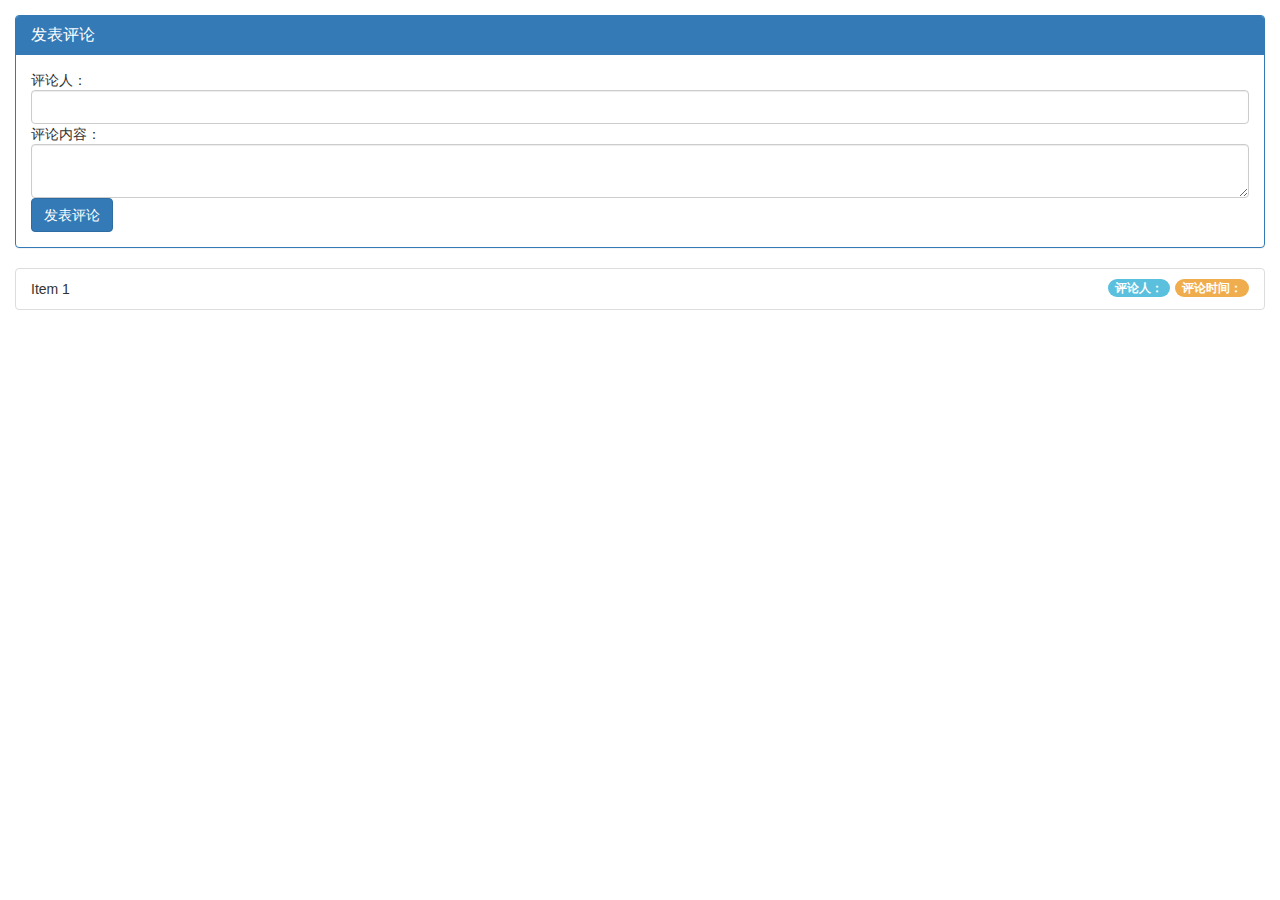
<file: Ajax/03.评论列表/index.html>
<!DOCTYPE html>
<html lang="en">

<head>
    <meta charset="UTF-8">
    <meta name="viewport" content="width=device-width, initial-scale=1.0">
    <meta http-equiv="X-UA-Compatible" content="ie=edge">
    <title>Document</title>
    <link rel="stylesheet" href="./lib/bootstrap.css" />
    <script src="./lib/jquery.js"></script>
    <script src="./js/cmt.js"></script>
</head>

<body style="padding: 15px;">

    <!-- 评论面板 -->
    <div class="panel panel-primary">
        <div class="panel-heading">
            <h3 class="panel-title">发表评论</h3>
        </div>
        <form class="panel-body" id="formAddCmt">
            <div>评论人：</div>
            <input type="text" class="form-control" name="username" autocomplete="off" />
            <div>评论内容：</div>
            <textarea class="form-control" name="content"></textarea>

            <button type="submit" class="btn btn-primary">发表评论</button>
        </form>
    </div>


    <!-- 评论列表 -->
    <ul class="list-group" id="cmt-list">
        <li class="list-group-item">
            <span class="badge" style="background-color: #F0AD4E;">评论时间：</span>
            <span class="badge" style="background-color: #5BC0DE;">评论人：</span> Item 1
        </li>
    </ul>

</body>

</html>
</file>
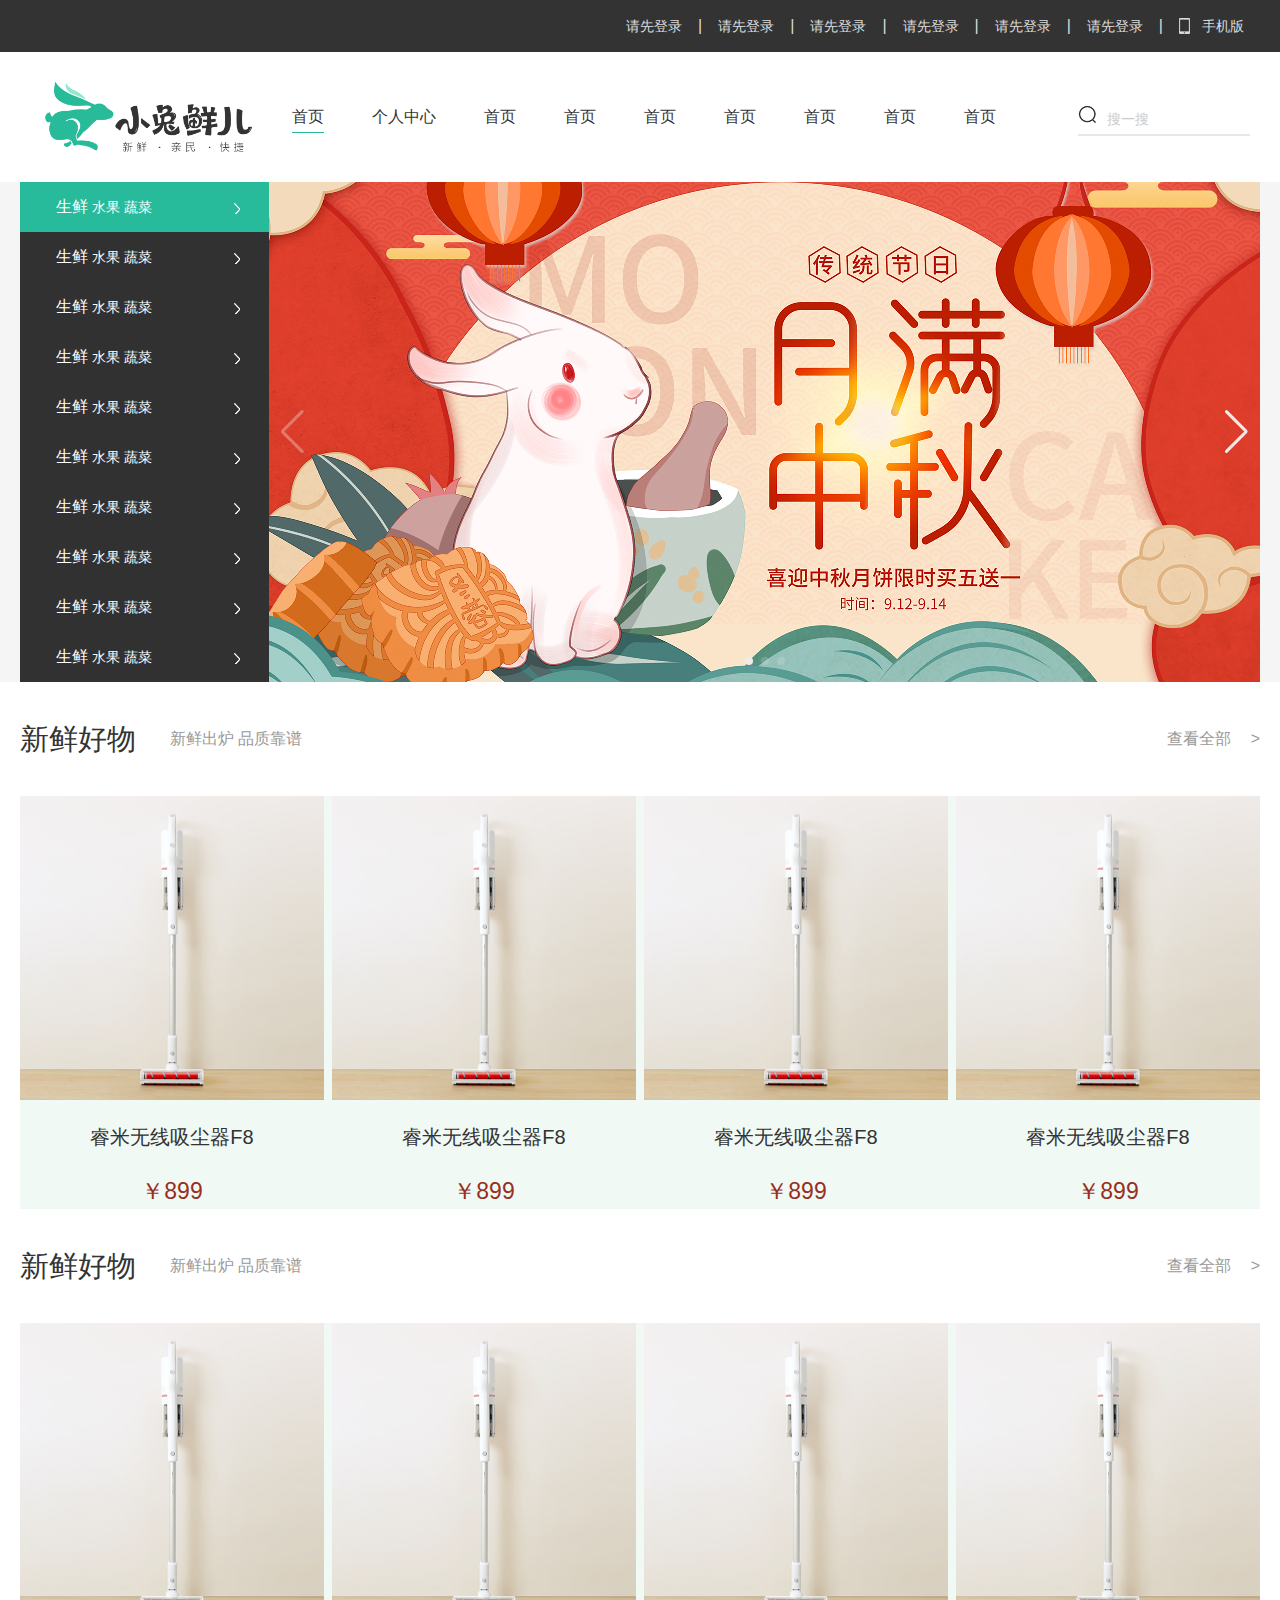
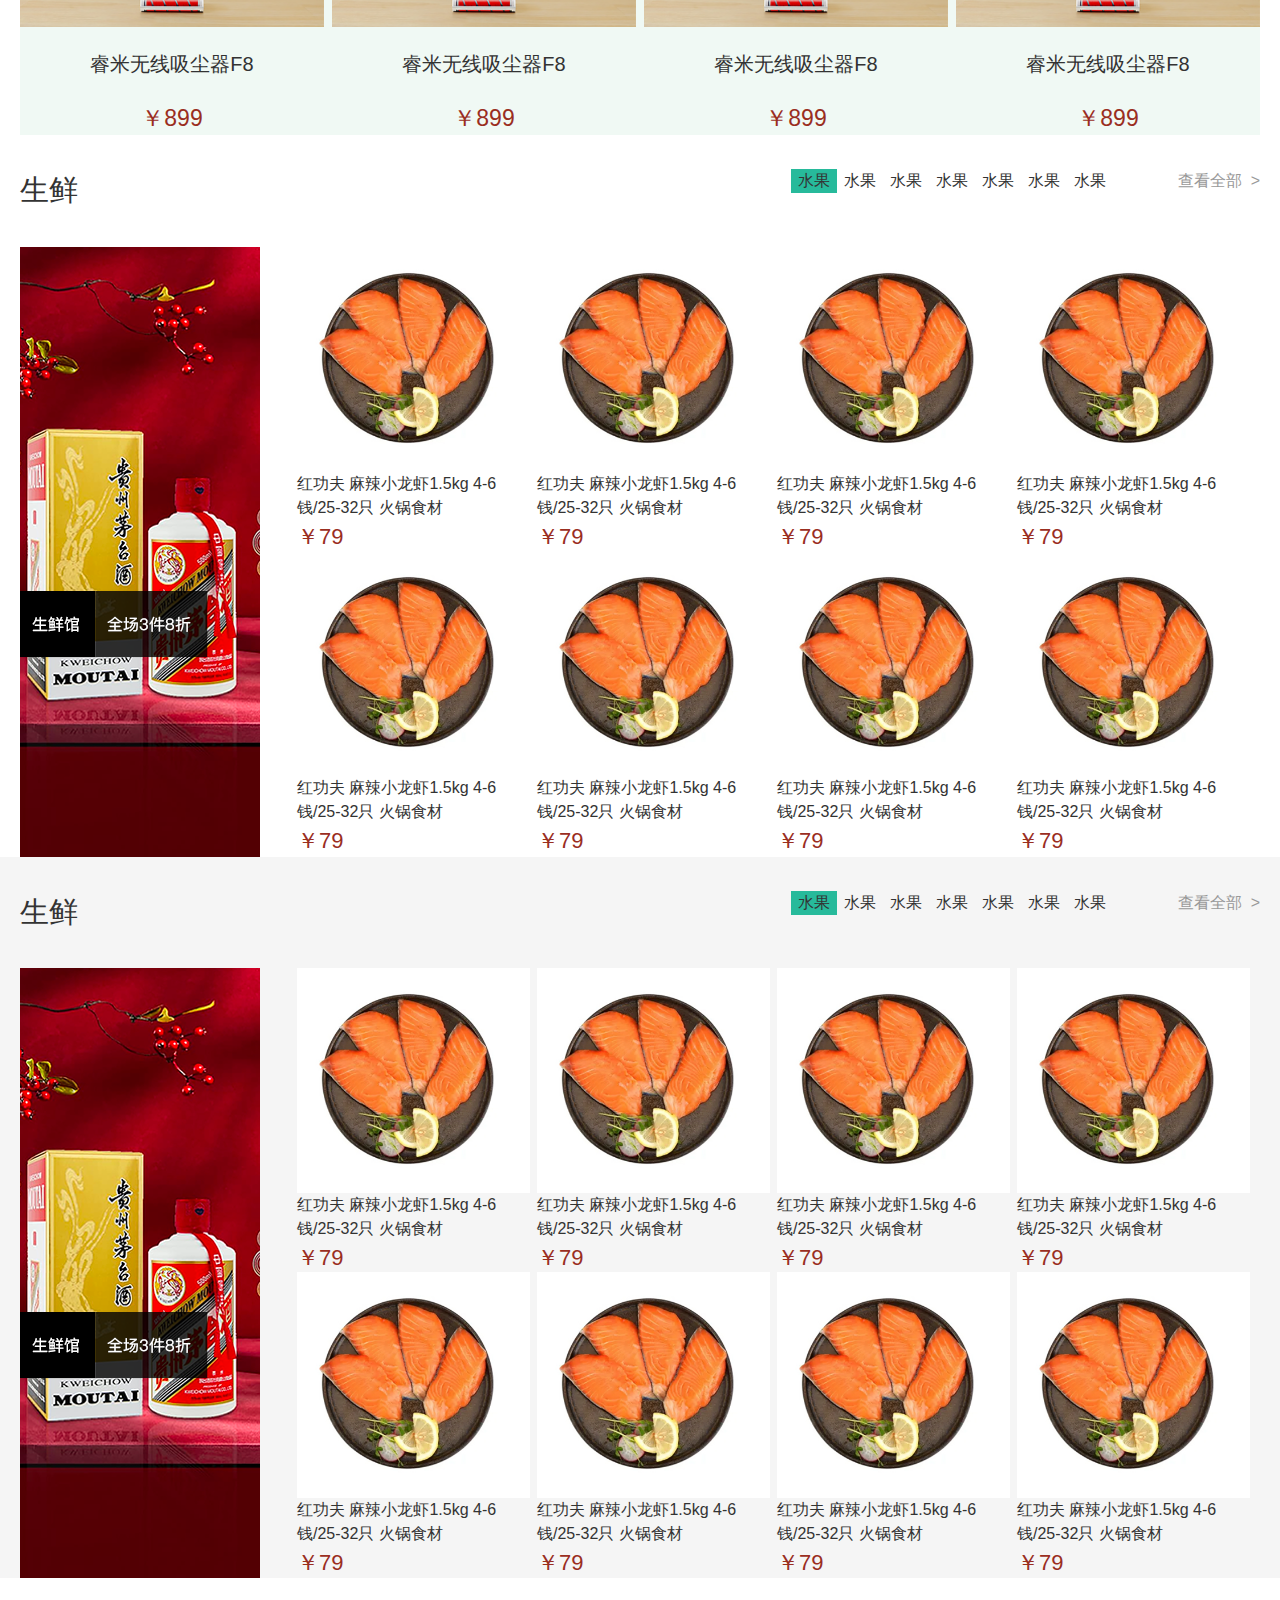
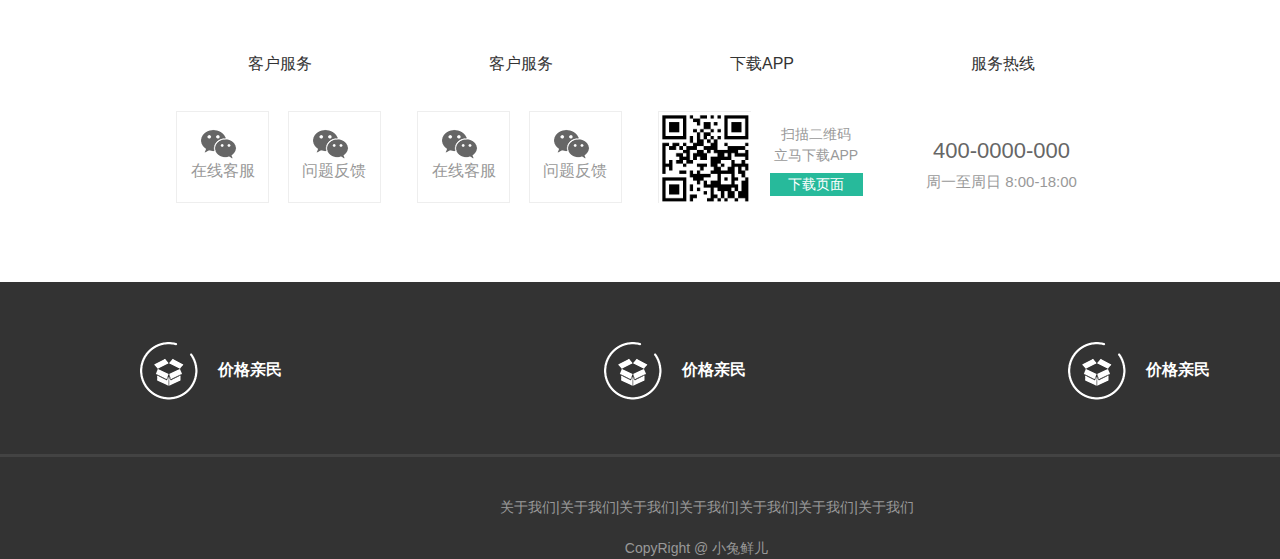
<file: Html&Css&Js/01.小兔鲜-pc-client/index.html>
<!DOCTYPE html>
<html lang="en">

<head>
    <meta charset="UTF-8">
    <meta http-equiv="X-UA-Compatible" content="IE=edge">
    <meta name="viewport" content="width=device-width, initial-scale=1.0">
    <meta name="description" content="小兔鲜儿官网，致力于打造全球最大的食品、生鲜电商购物平台。">
    <meta name="keywords" content="小兔鲜儿,食品,生鲜,服装,家电,电商,购物">
    <title>小兔鲜儿-新鲜、惠民、快捷！</title>
    <!-- 引入swiper插件 -->
    <link rel="stylesheet" href="./css/swiper-bundle.min.css">
    <link rel="shortcut icon" href="favicon.ico" type="image/x-icon">
    <link rel="stylesheet" href="css/base.css">
    <link rel="stylesheet" href="css/common.css">
    <link rel="stylesheet" href="css/index.css">
</head>

<body>
    <!-- 快捷菜单模块 -->
    <div class="shortcut">
        <div class="wrapper">
            <ul class="fr">
                <li class="fl"><a href="#">请先登录</a>|</li>
                <li class="fl"><a href="#">请先登录</a>|</li>
                <li class="fl"><a href="#">请先登录</a>|</li>
                <li class="fl"><a href="#">请先登录</a>|</li>
                <li class="fl"><a href="#">请先登录</a>|</li>
                <li class="fl"><a href="#">请先登录</a>|</li>
                <li class="fl"><a href="#"><span></span><strong>手机版</strong></a></li>
            </ul>
        </div>
    </div>

    <!-- 头部 -->
    <div class="head wrapper">
        <!-- logo -->
        <div class="logo">
            <h1><a href="#">小兔鲜儿</a></h1>
        </div>
        <!-- 导航 -->
        <div class="nav">
            <ul>
                <li><a href="#" class="current_nav">首页</a></li>
                <li><a href="center.html">个人中心</a></li>
                <li><a href="#">首页</a></li>
                <li><a href="#">首页</a></li>
                <li><a href="#">首页</a></li>
                <li><a href="#">首页</a></li>
                <li><a href="#">首页</a></li>
                <li><a href="#">首页</a></li>
                <li><a href="#">首页</a></li>
            </ul>
        </div>
        <!-- 搜索 -->
        <div class="search">
            <span></span>
            <input type="text" value="搜一搜">
        </div>
        <!-- 购物车 -->

    </div>

    <!-- banner轮播图 -->
    <div class="banner">
        <div class="wrapper">
            <!-- 导航 -->
            <ul>
                <li>
                    <a href="" class="current_left "><span>生鲜</span> 水果 蔬菜<i></i></a>
                </li>
                <li>
                    <a href=""><span>生鲜</span> 水果 蔬菜<i class="fr"></i></a>
                </li>
                <li>
                    <a href=""><span>生鲜</span> 水果 蔬菜<i class="fr"></i></a>
                </li>
                <li>
                    <a href=""><span>生鲜</span> 水果 蔬菜<i class="fr"></i></a>
                </li>
                <li>
                    <a href=""><span>生鲜</span> 水果 蔬菜<i class="fr"></i></a>
                </li>
                <li>
                    <a href=""><span>生鲜</span> 水果 蔬菜<i class="fr"></i></a>
                </li>
                <li>
                    <a href=""><span>生鲜</span> 水果 蔬菜<i class="fr"></i></a>
                </li>
                <li>
                    <a href=""><span>生鲜</span> 水果 蔬菜<i class="fr"></i></a>
                </li>
                <li>
                    <a href=""><span>生鲜</span> 水果 蔬菜<i class="fr"></i></a>
                </li>
                <li>
                    <a href=""><span>生鲜</span> 水果 蔬菜<i class="fr"></i></a>
                </li>
            </ul>

            <div class="right">
                <!-- Swiper -->
                <div class="swiper mySwiper">
                    <div class="swiper-wrapper">
                        <div class="swiper-slide"><img src="./uploads/banner_1.png" alt=""></div>
                        <div class="swiper-slide"><img src="./uploads/banner_2.jpeg" alt=""></div>
                        <div class="swiper-slide"><img src="./uploads/banner_3.jpeg" alt=""></div>
                    </div>
                    <div class="swiper-button-next"></div>
                    <div class="swiper-button-prev"></div>
                    <div class="swiper-pagination"></div>
                </div>
            </div>

        </div>
    </div>

    <!-- Swiper JS -->
    <script src="./js/swiper-bundle.min.js"></script>
    <!-- Initialize Swiper -->
    <script>
        var swiper = new Swiper(".mySwiper", {
            cssMode: true,
            navigation: {
                nextEl: ".swiper-button-next",
                prevEl: ".swiper-button-prev",
            },
            pagination: {
                el: ".swiper-pagination",
            },
            mousewheel: true,
            keyboard: true,
        });
    </script>

    <!-- 新鲜好物 -->
    <div class="goods wrapper">
        <!-- 头部 -->
        <div class="hd">
            <h2 class="fl">新鲜好物</h2>
            <span class="fl">新鲜出炉 品质靠谱</span>
            <a href="#" class="fr"><i>查看全部</i>></a>
        </div>
        <!-- 内容 -->
        <div class="bd">
            <ul class="clearfix">
                <li>
                    <a href="#">
                        <img src="uploads/new_goods_1.jpg" alt="">
                        <h3>睿米无线吸尘器F8</h3>
                        <p>￥899</p>
                    </a>
                </li>
                <li>
                    <a href="#">
                        <img src="uploads/new_goods_1.jpg" alt="">
                        <h3>睿米无线吸尘器F8</h3>
                        <p>￥899</p>
                    </a>
                </li>
                <li>
                    <a href="#">
                        <img src="uploads/new_goods_1.jpg" alt="">
                        <h3>睿米无线吸尘器F8</h3>
                        <p>￥899</p>
                    </a>
                </li>
                <li>
                    <a href="#">
                        <img src="uploads/new_goods_1.jpg" alt="">
                        <h3>睿米无线吸尘器F8</h3>
                        <p>￥899</p>
                    </a>
                </li>
            </ul>
        </div>
    </div>

    <div class="goods wrapper">
        <!-- 头部 -->
        <div class="hd">
            <h2 class="fl">新鲜好物</h2>
            <span class="fl">新鲜出炉 品质靠谱</span>
            <a href="#" class="fr"><i>查看全部</i>></a>
        </div>
        <!-- 内容 -->
        <div class="bd">
            <ul class="clearfix">
                <li>
                    <a href="#">
                        <img src="uploads/new_goods_1.jpg" alt="">
                        <h3>睿米无线吸尘器F8</h3>
                        <p>￥899</p>
                    </a>
                </li>
                <li>
                    <a href="#">
                        <img src="uploads/new_goods_1.jpg" alt="">
                        <h3>睿米无线吸尘器F8</h3>
                        <p>￥899</p>
                    </a>
                </li>
                <li>
                    <a href="#">
                        <img src="uploads/new_goods_1.jpg" alt="">
                        <h3>睿米无线吸尘器F8</h3>
                        <p>￥899</p>
                    </a>
                </li>
                <li>
                    <a href="#">
                        <img src="uploads/new_goods_1.jpg" alt="">
                        <h3>睿米无线吸尘器F8</h3>
                        <p>￥899</p>
                    </a>
                </li>
            </ul>
        </div>
    </div>

    <!-- 生鲜 -->
    <div class="freshgoods wrapper clearfix">
        <!-- 头部 -->
        <div class="hd">
            <div class="left ">生鲜</div>
            <div class="right">
                <ul class="fl">
                    <li class="current_goods">
                        <a href="script:;">水果</a>
                    </li>
                    <li class="">
                        <a href="script:;">水果</a>
                    </li>
                    <li>
                        <a href="script:;">水果</a>
                    </li>
                    <li>
                        <a href="script:;">水果</a>
                    </li>
                    <li>
                        <a href="script:;">水果</a>
                    </li>
                    <li>
                        <a href="script:;">水果</a>
                    </li>
                    <li>
                        <a href="script:;">水果</a>
                    </li>
                </ul>
                <div class="check fr"><a href="script:;">查看全部&nbsp;&nbsp;></a></div>
            </div>
        </div>
        <!-- 主体 -->
        <div class="body">
            <div class="left">
                <img src="./uploads/fresh_goods_cover.png" alt="">
            </div>
            <div class="right">
                <ul>
                    <li>
                        <a href="script:;">
                            <img src="./uploads/fresh_goods_1.jpg" alt="">
                            <div>
                                <p>红功夫 麻辣小龙虾1.5kg 4-6钱/25-32只 火锅食材</p>
                                <i>￥79</i>
                            </div>
                        </a>
                    </li>
                    <li>
                        <a href="script:;"><img src="./uploads/fresh_goods_1.jpg" alt="">
                            <div>
                                <p>红功夫 麻辣小龙虾1.5kg 4-6钱/25-32只 火锅食材</p>
                                <i>￥79</i>
                            </div>
                        </a>

                    </li>
                    <li>
                        <a href="script:;"><img src="./uploads/fresh_goods_1.jpg" alt="">
                            <div>
                                <p>红功夫 麻辣小龙虾1.5kg 4-6钱/25-32只 火锅食材</p>
                                <i>￥79</i>
                            </div>
                        </a>

                    </li>
                    <li>
                        <a href="script:;"><img src="./uploads/fresh_goods_1.jpg" alt="">
                            <div>
                                <p>红功夫 麻辣小龙虾1.5kg 4-6钱/25-32只 火锅食材</p>
                                <i>￥79</i>
                            </div>
                        </a>

                    </li>
                    <li>
                        <a href="script:;"><img src="./uploads/fresh_goods_1.jpg" alt="">
                            <div>
                                <p>红功夫 麻辣小龙虾1.5kg 4-6钱/25-32只 火锅食材</p>
                                <i>￥79</i>
                            </div>
                        </a>

                    </li>
                    <li>
                        <a href="script:;"><img src="./uploads/fresh_goods_1.jpg" alt="">
                            <div>
                                <p>红功夫 麻辣小龙虾1.5kg 4-6钱/25-32只 火锅食材</p>
                                <i>￥79</i>
                            </div>
                        </a>

                    </li>
                    <li>
                        <a href="script:;"><img src="./uploads/fresh_goods_1.jpg" alt="">
                            <div>
                                <p>红功夫 麻辣小龙虾1.5kg 4-6钱/25-32只 火锅食材</p>
                                <i>￥79</i>
                            </div>
                        </a>

                    </li>
                    <li>
                        <a href="script:;"><img src="./uploads/fresh_goods_1.jpg" alt="">
                            <div>
                                <p>红功夫 麻辣小龙虾1.5kg 4-6钱/25-32只 火锅食材</p>
                                <i>￥79</i>
                            </div>
                        </a>

                    </li>
                </ul>
            </div>
        </div>
    </div>

    <div class="home">
        <div class="freshgoods wrapper clearfix">
            <!-- 头部 -->
            <div class="hd">
                <div class="left ">生鲜</div>
                <div class="right">
                    <ul class="fl">
                        <li class="current_goods">
                            <a href="script:;">水果</a>
                        </li>
                        <li class="">
                            <a href="script:;">水果</a>
                        </li>
                        <li>
                            <a href="script:;">水果</a>
                        </li>
                        <li>
                            <a href="script:;">水果</a>
                        </li>
                        <li>
                            <a href="script:;">水果</a>
                        </li>
                        <li>
                            <a href="script:;">水果</a>
                        </li>
                        <li>
                            <a href="script:;">水果</a>
                        </li>
                    </ul>
                    <div class="check fr"><a href="script:;">查看全部&nbsp;&nbsp;></a></div>
                </div>
            </div>
            <!-- 主体 -->
            <div class="body">
                <div class="left">
                    <img src="./uploads/fresh_goods_cover.png" alt="">
                </div>
                <div class="right">
                    <ul>
                        <li>
                            <a href="script:;">
                                <img src="./uploads/fresh_goods_1.jpg" alt="">
                                <div>
                                    <p>红功夫 麻辣小龙虾1.5kg 4-6钱/25-32只 火锅食材</p>
                                    <i>￥79</i>
                                </div>
                            </a>
                        </li>
                        <li>
                            <a href="script:;"><img src="./uploads/fresh_goods_1.jpg" alt="">
                                <div>
                                    <p>红功夫 麻辣小龙虾1.5kg 4-6钱/25-32只 火锅食材</p>
                                    <i>￥79</i>
                                </div>
                            </a>

                        </li>
                        <li>
                            <a href="script:;"><img src="./uploads/fresh_goods_1.jpg" alt="">
                                <div>
                                    <p>红功夫 麻辣小龙虾1.5kg 4-6钱/25-32只 火锅食材</p>
                                    <i>￥79</i>
                                </div>
                            </a>

                        </li>
                        <li>
                            <a href="script:;"><img src="./uploads/fresh_goods_1.jpg" alt="">
                                <div>
                                    <p>红功夫 麻辣小龙虾1.5kg 4-6钱/25-32只 火锅食材</p>
                                    <i>￥79</i>
                                </div>
                            </a>

                        </li>
                        <li>
                            <a href="script:;"><img src="./uploads/fresh_goods_1.jpg" alt="">
                                <div>
                                    <p>红功夫 麻辣小龙虾1.5kg 4-6钱/25-32只 火锅食材</p>
                                    <i>￥79</i>
                                </div>
                            </a>

                        </li>
                        <li>
                            <a href="script:;"><img src="./uploads/fresh_goods_1.jpg" alt="">
                                <div>
                                    <p>红功夫 麻辣小龙虾1.5kg 4-6钱/25-32只 火锅食材</p>
                                    <i>￥79</i>
                                </div>
                            </a>

                        </li>
                        <li>
                            <a href="script:;"><img src="./uploads/fresh_goods_1.jpg" alt="">
                                <div>
                                    <p>红功夫 麻辣小龙虾1.5kg 4-6钱/25-32只 火锅食材</p>
                                    <i>￥79</i>
                                </div>
                            </a>

                        </li>
                        <li>
                            <a href="script:;"><img src="./uploads/fresh_goods_1.jpg" alt="">
                                <div>
                                    <p>红功夫 麻辣小龙虾1.5kg 4-6钱/25-32只 火锅食材</p>
                                    <i>￥79</i>
                                </div>
                            </a>

                        </li>
                    </ul>
                </div>
            </div>
        </div>
    </div>

    <!-- 联系 -->
    <div class="communication">
        <dl>
            <dt>客户服务</dt>
            <dd>
                <a href="" class="server"><span></span>在线客服</a>
                <a href="" class="question"><span></span>问题反馈</a>
            </dd>
        </dl>
        <dl>
            <dt>客户服务</dt>
            <dd>
                <a href="" class="server"><span></span>在线客服</a>
                <a href="" class="question"><span></span>问题反馈</a>
            </dd>
        </dl>
        <dl>
            <dt>下载APP</dt>
            <dd>
                <a href="" class="server"><img src="./uploads/qrcode.png" alt="" class="qrcode"></a>
                <a href="" class="question app"><i>扫描二维码<br>立马下载APP</i><div class="h4">下载页面</div></a>
            </dd>
        </dl>
        <dl>
            <dt>服务热线</dt>
            <dd class="tel">
                <span>400-0000-000</span>
                <span class="day">周一至周日 8:00-18:00</span>
            </dd>
        </dl>
    </div>

    <!-- 版权页 -->
    <div class="footer">
        <div class="footer_wrapper">
            <div class="top">
                <ul>
                    <li>
                        <span class="fl"></span>
                        <h4 class="fl">价格亲民</h4>
                    </li>
                    <li>
                        <span class="fl"></span>
                        <h4 class="fl">价格亲民</h4>
                    </li>
                    <li>
                        <span class="fl"></span>
                        <h4 class="fl">价格亲民</h4>
                    </li>


                </ul>
            </div>
            <div class="bottom">
                <ul class="clearfix">
                    <li><a href="#">关于我们|</a></li>
                    <li><a href="#">关于我们|</a></li>
                    <li><a href="#">关于我们|</a></li>
                    <li><a href="#">关于我们|</a></li>
                    <li><a href="#">关于我们|</a></li>
                    <li><a href="#">关于我们|</a></li>
                    <li><a href="#">关于我们</a></li>
                </ul>
                <p>
                    CopyRight @ 小兔鲜儿</p>
            </div>
        </div>
    </div>

</body>

</html>
</file>
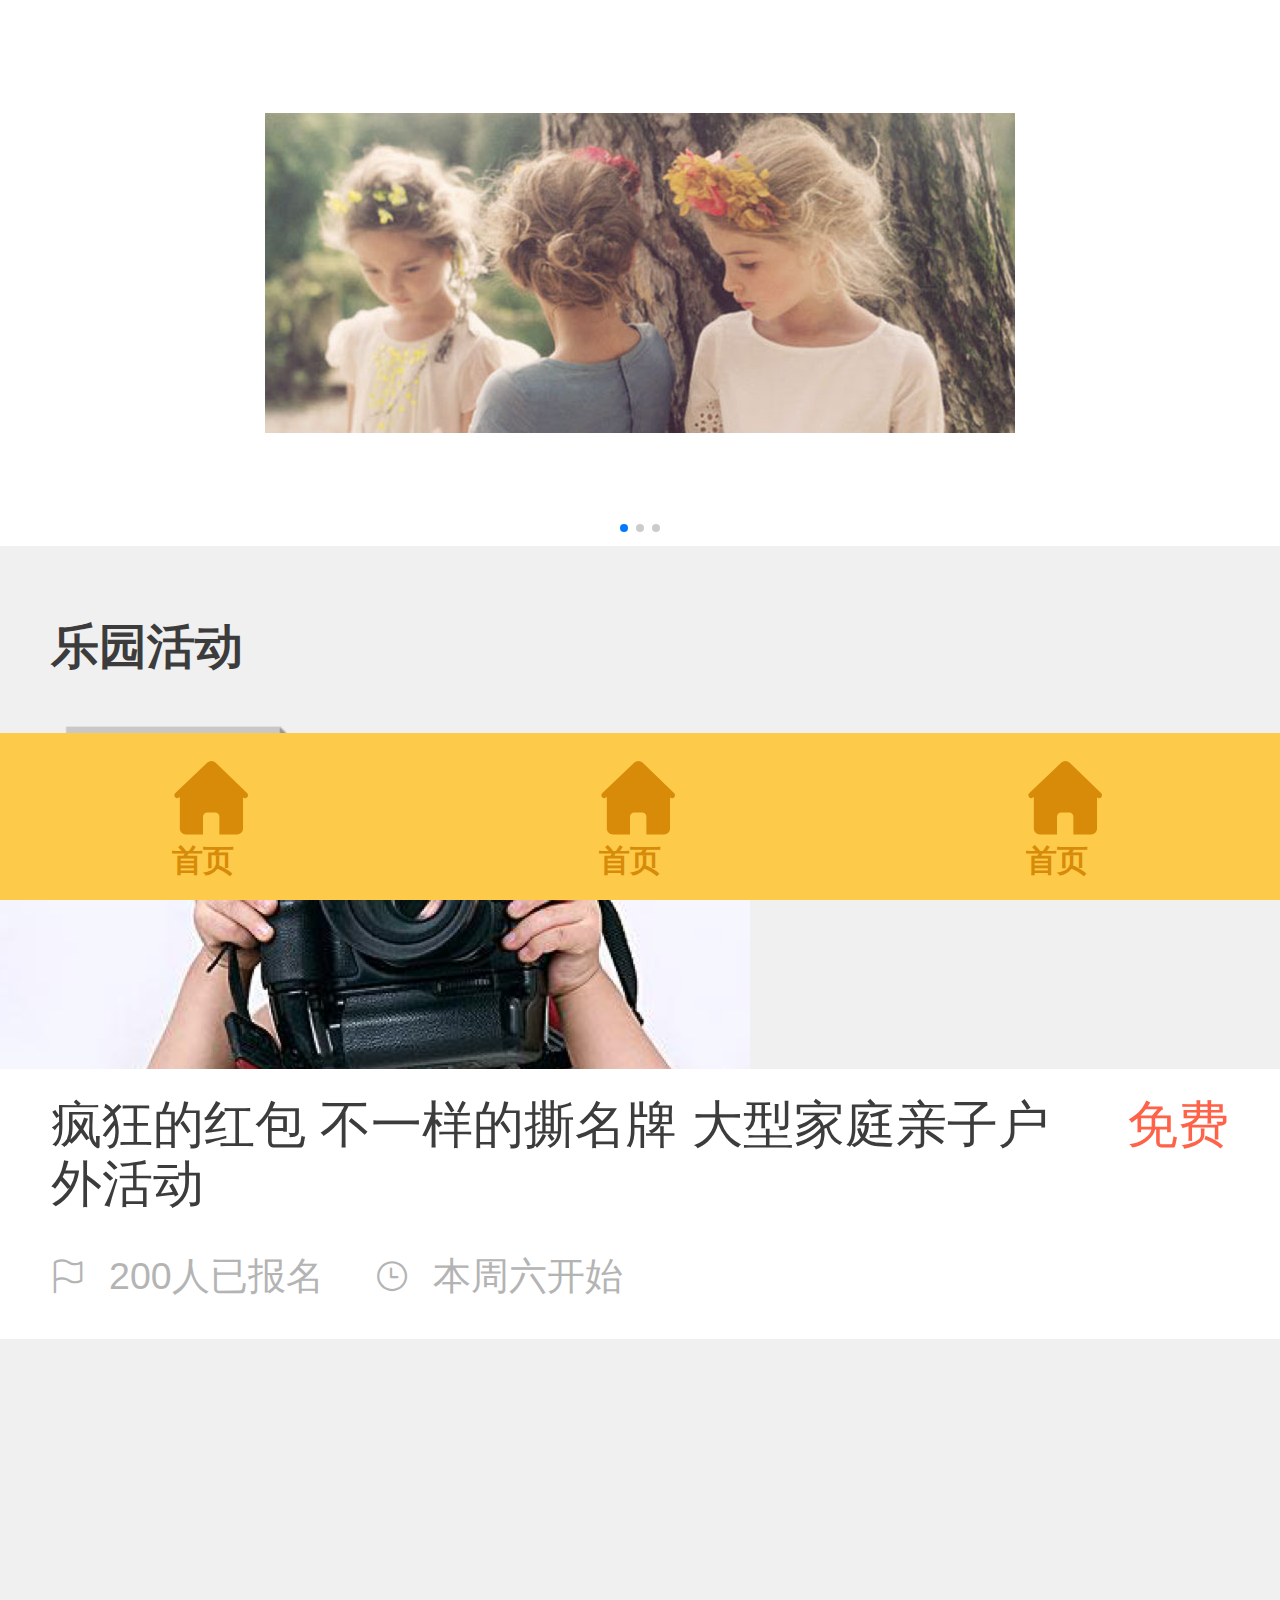
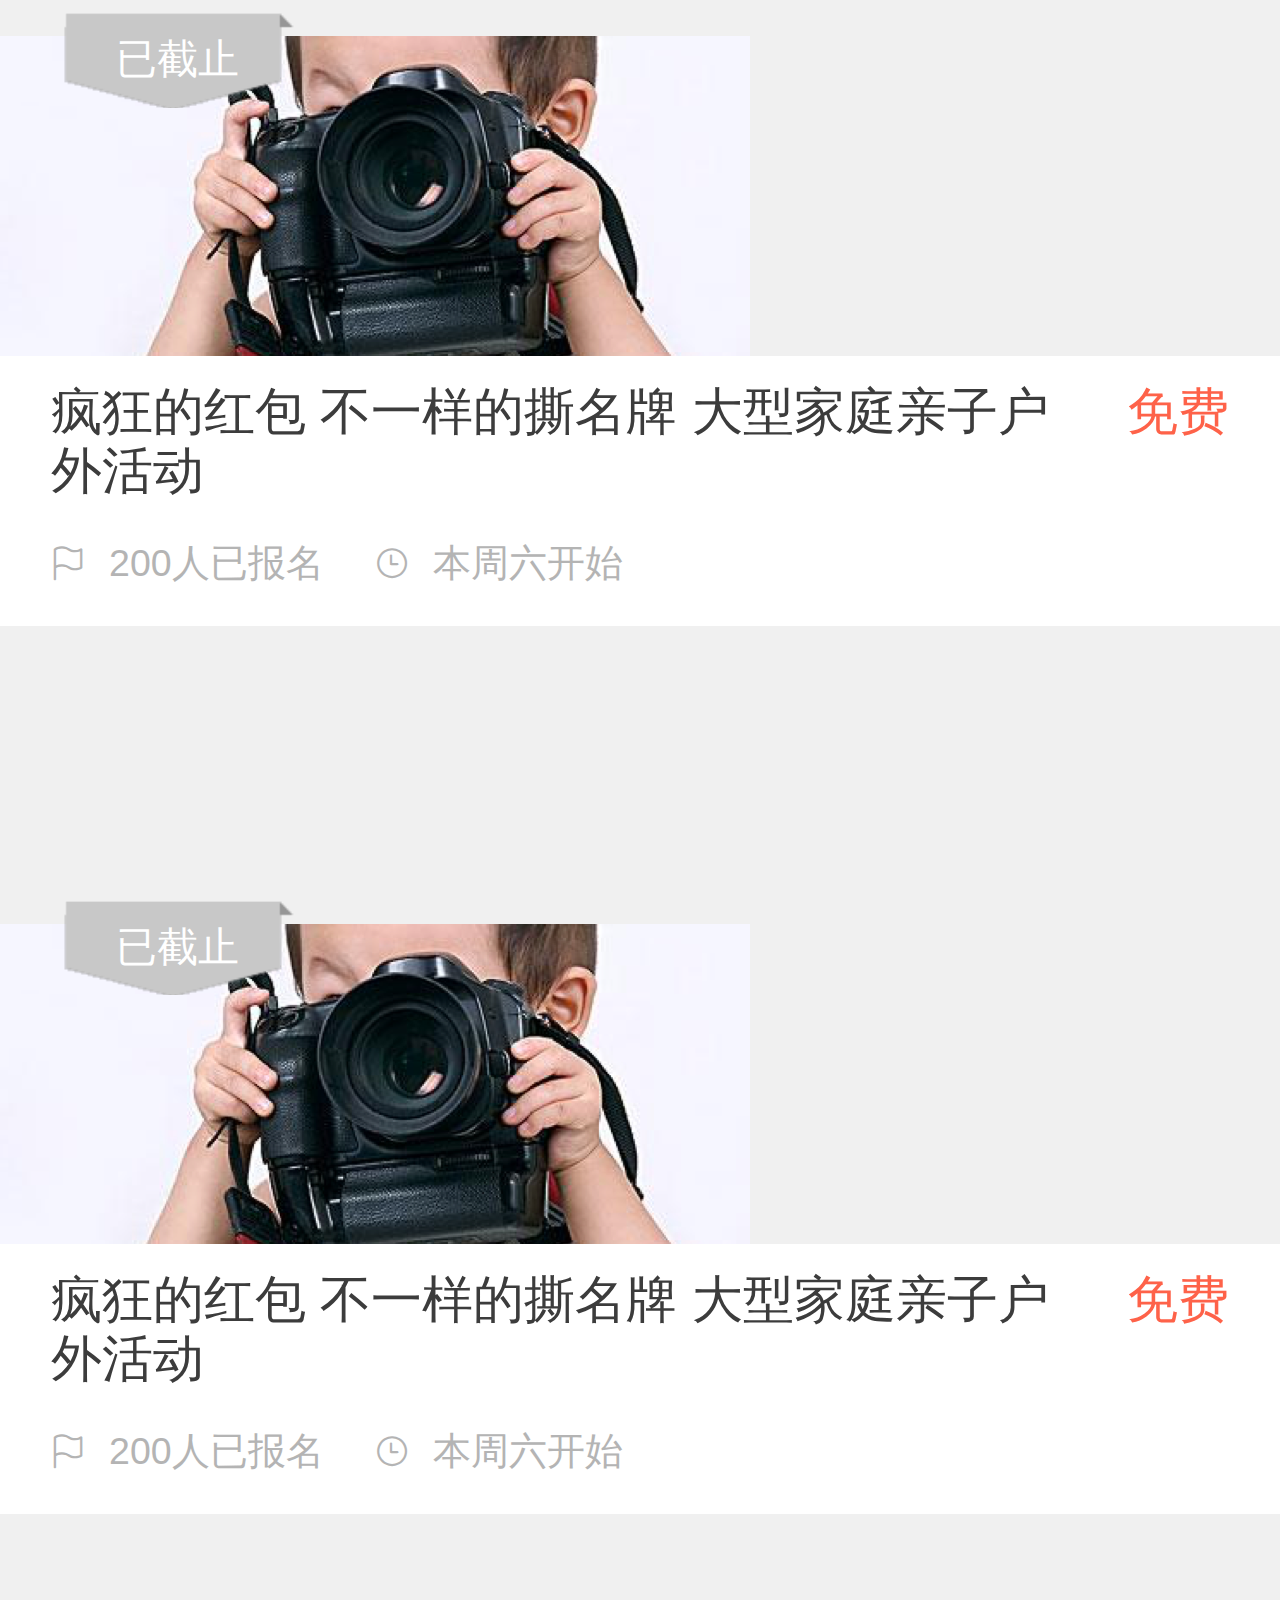
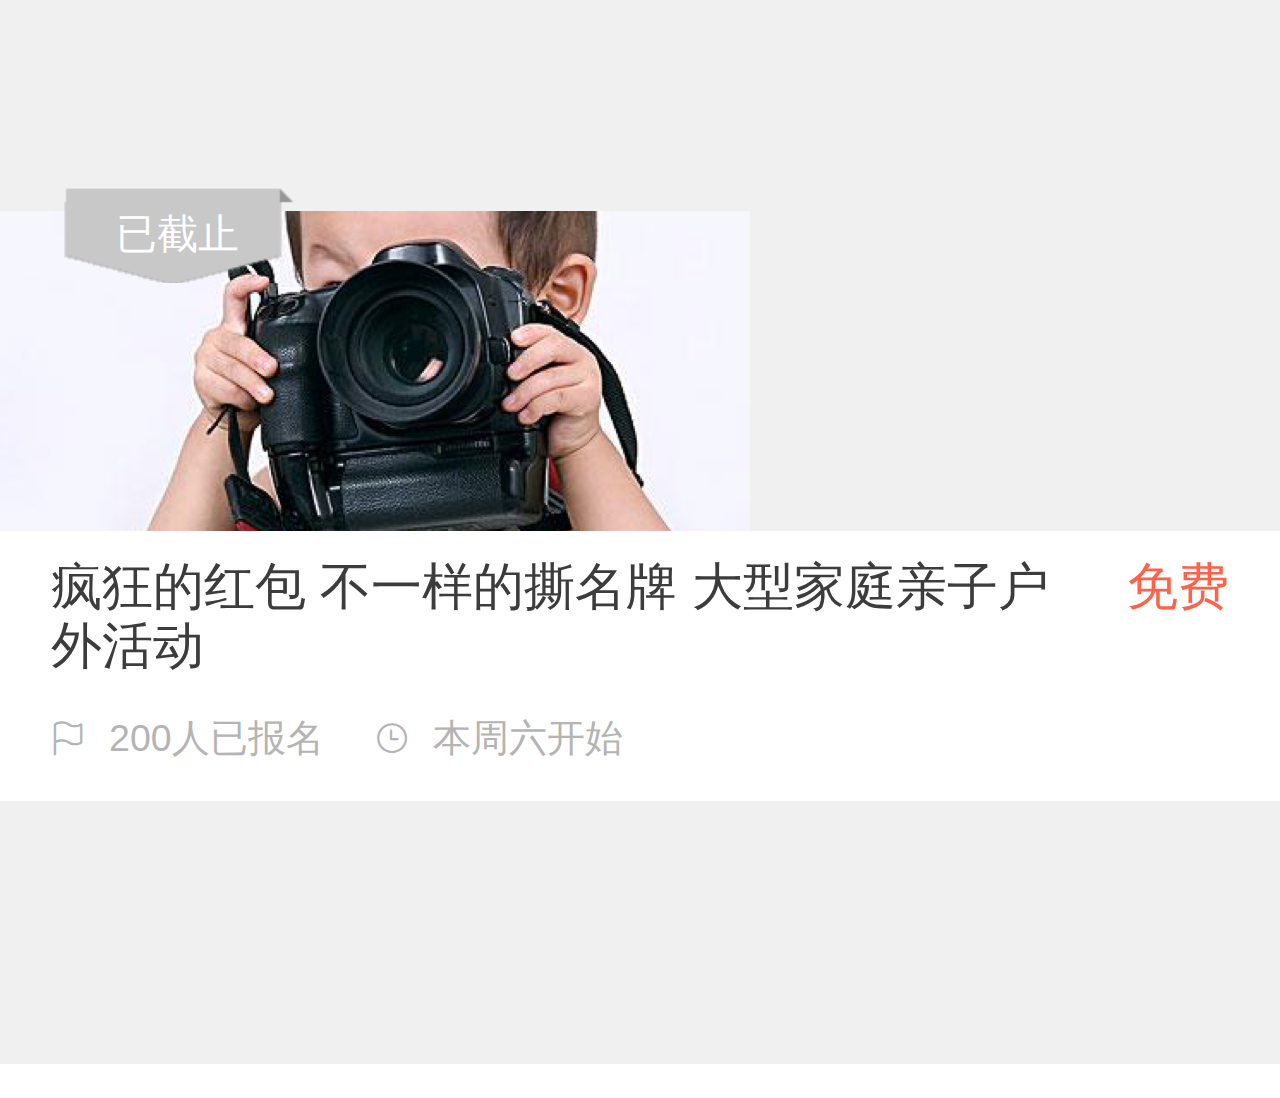
<file: Html&Css&Js/02.游乐园-mb-client/index.html>
<!DOCTYPE html>
<html lang="en">

<head>
    <meta charset="UTF-8">
    <meta http-equiv="X-UA-Compatible" content="IE=edge">
    <meta name="viewport" content="width=device-width, initial-scale=1.0">
    <title>Document</title>
    <!-- 引入swiper插件 -->
    <link rel="stylesheet" href="./css/swiper.min.css">
    <script src="./js/swiper.min.js"></script>
    <link rel="shortcut icon" href="favicon.ico" type="image/x-icon">
    <script src="./js/flexible.js"></script>
    <link rel="stylesheet" href="./css/index.css">
    <link rel="stylesheet" href="./lib/iconfont/iconfont.css">
    <script src="./js/jquery.min.js"></script>
    <script src="./js/index.js"></script>

</head>

<body>
    <div class="main">
        <!-- 轮播图 -->
        <div class="banner">
            <!-- 复制轮播图框架 -->
            <!-- Swiper -->
            <div class="swiper-container">
                <div class="swiper-wrapper">
                    <div class="swiper-slide"><img src="./uploads/item_2.png" alt=""></div>
                    <div class="swiper-slide"><img src="./uploads/item_3.png" alt=""></div>
                    <div class="swiper-slide"><img src="./uploads/item_4.png" alt=""></div>
                </div>
                <!-- Add Pagination -->
                <div class="swiper-pagination"></div>
            </div>
        </div>
        <h2>乐园活动</h2>
        <!-- 活动 -->
        <div class="activities">
            <div class="activity">
                <span class="stop">已截止</span>
                <img src="./uploads/item_1.png" alt="">
                <div class="bottom">
                    <a href=""><span>疯狂的红包 不一样的撕名牌 大型家庭亲子户外活动</span><i>免费</i></a>
                    <p><span class="iconfont icon-qizhi"></span><span>200人已报名</span><span class="iconfont icon-shizhong"></span><em>本周六开始</em></p>
                </div>
            </div>

            <div class="activity">
                <span class="stop">已截止</span>
                <img src="./uploads/item_1.png" alt="">
                <div class="bottom">
                    <a href=""><span>疯狂的红包 不一样的撕名牌 大型家庭亲子户外活动</span><i>免费</i></a>
                    <p><span class="iconfont icon-qizhi"></span><span>200人已报名</span><span class="iconfont icon-shizhong"></span><em>本周六开始</em></p>
                </div>
            </div>

            <div class="activity">
                <span class="stop">已截止</span>
                <img src="./uploads/item_1.png" alt="">
                <div class="bottom">
                    <a href=""><span>疯狂的红包 不一样的撕名牌 大型家庭亲子户外活动</span><i>免费</i></a>
                    <p><span class="iconfont icon-qizhi"></span><span>200人已报名</span><span class="iconfont icon-shizhong"></span><em>本周六开始</em></p>
                </div>
            </div>

            <div class="activity">
                <span class="stop">已截止</span>
                <img src="./uploads/item_1.png" alt="">
                <div class="bottom">
                    <a href=""><span>疯狂的红包 不一样的撕名牌 大型家庭亲子户外活动</span><i>免费</i></a>
                    <p><span class="iconfont icon-qizhi"></span><span>200人已报名</span><span class="iconfont icon-shizhong"></span><em>本周六开始</em></p>
                </div>
            </div>
        </div>
    </div>
    <!-- 底部导航栏 -->
    <div class="footer">
        <ul>
            <li>
                <a href="script:;">
                    <span class="iconfont icon-index-copy"></span>
                    <h5>首页</h5>
                </a>
            </li>
            <li>
                <a href="script:;">
                    <span class="iconfont icon-index-copy"></span>
                    <h5>首页</h5>
                </a>
            </li>
            <li>
                <a href="script:;">
                    <span class="iconfont icon-index-copy"></span>
                    <h5>首页</h5>
                </a>
            </li>
        </ul>
    </div>
</body>

</html>
</file>
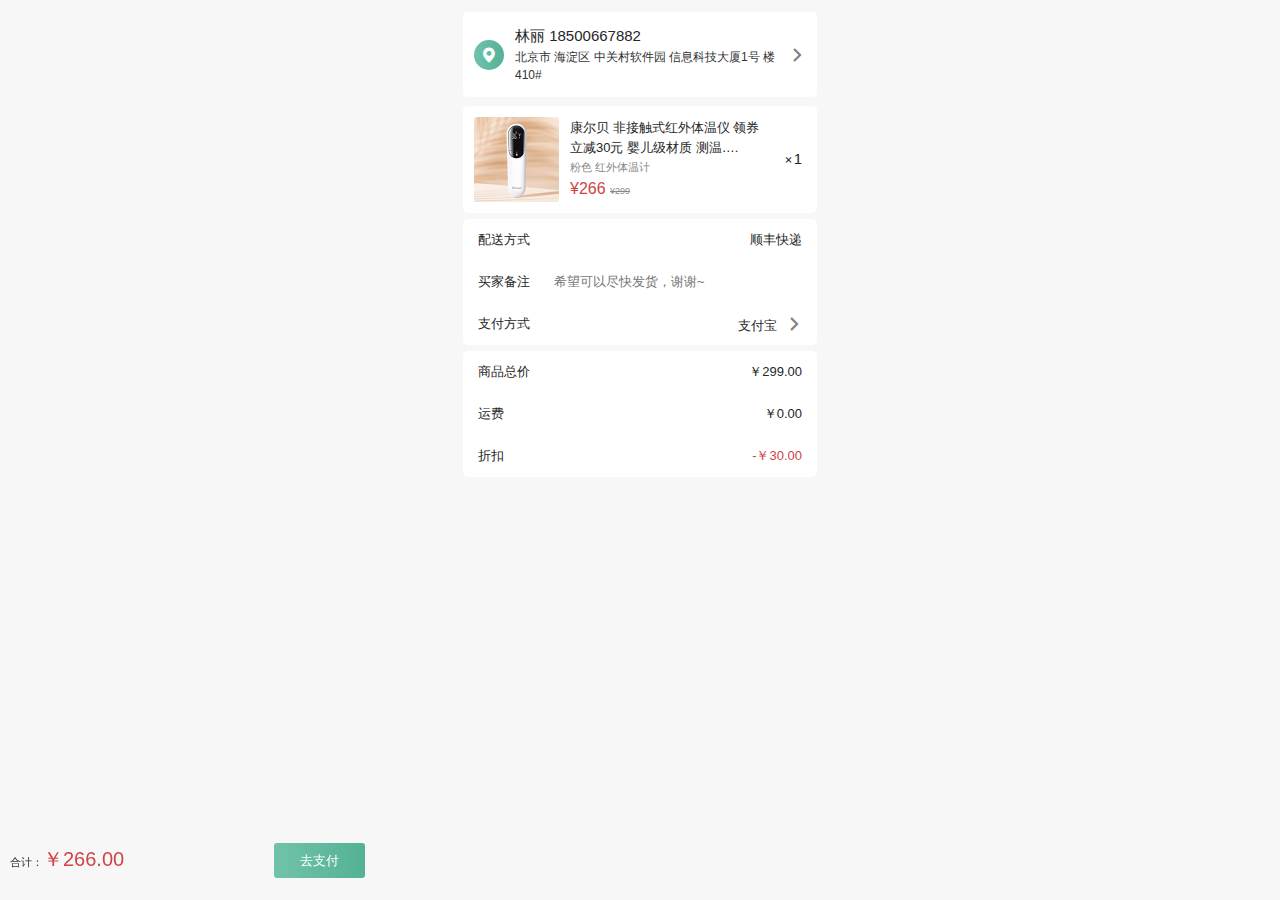
<file: Html&Css&Js/03.小兔鲜-mb-client/index.html>
<!DOCTYPE html>
<html lang="en">

<head>
    <meta charset="UTF-8">
    <meta http-equiv="X-UA-Compatible" content="IE=edge">
    <meta name="viewport" content="width=device-width, initial-scale=1.0">
    <title>Document</title>
    <link rel="stylesheet" href="css/base.css">
    <link rel="stylesheet" href="css/xtx-checkOrder.css">
    <link rel="stylesheet" href="lib/iconfont/iconfont.css">
</head>

<body>
    <!-- 用户收件信息 -->
    <div class="info-user wrapper">
        <a href="script:;" class="pic">
            <i><span class="iconfont icon-location"></span></i>
        </a>
        <div>
            <p>林丽 18500667882</p>
            <p>北京市 海淀区 中关村软件园 信息科技大厦1号 楼410#</p>
        </div>
        <a href="script:;" class="arrow">
            <span class="iconfont icon-more"></span>
        </a>
    </div>

    <!-- 商品信息 -->
    <div class="info-goods wrapper">
        <img src="uploads/pic.png" alt="">
        <p>康尔贝 非接触式红外体温仪 领券立减30元 婴儿级材质 测温….<br>
            <span>粉色   红外体温计</span><br>
            <i>¥266 <span>¥299</span></i>
        </p>
        <div><span class="iconfont icon-x"></span><i>1</i></div>
    </div>

    <!-- 配送信息 -->
    <div class="deliver wrapper">
        <div class="ways">配送方式
            <a href="script:;" class="fr">顺丰快递</a>
        </div>
        <div class="msg">买家备注
            <input type="text" placeholder="希望可以尽快发货，谢谢~">
        </div>
        <div class="payways">支付方式
            <a href="script:;" class="fr">支付宝<span class="iconfont icon-more"></span></a>
        </div>
    </div>

    <!-- 价格信息 -->
    <div class="deliver wrapper price">
        <div class="ways">商品总价
            <a href="script:;" class="fr">￥299.00</a>
        </div>
        <div class="msg">运费
            <span class="fr">￥0.00</span>
        </div>
        <div class="payways">折扣
            <a href="script:;" class="fr">-￥30.00</a>
        </div>
    </div>

    <!-- 支付 -->
    <div class="pay">
        <div>合计：<span>￥266.00</span></div>
        <div><a href="script:;">去支付</a></div>
    </div>

</body>

</html>
</file>
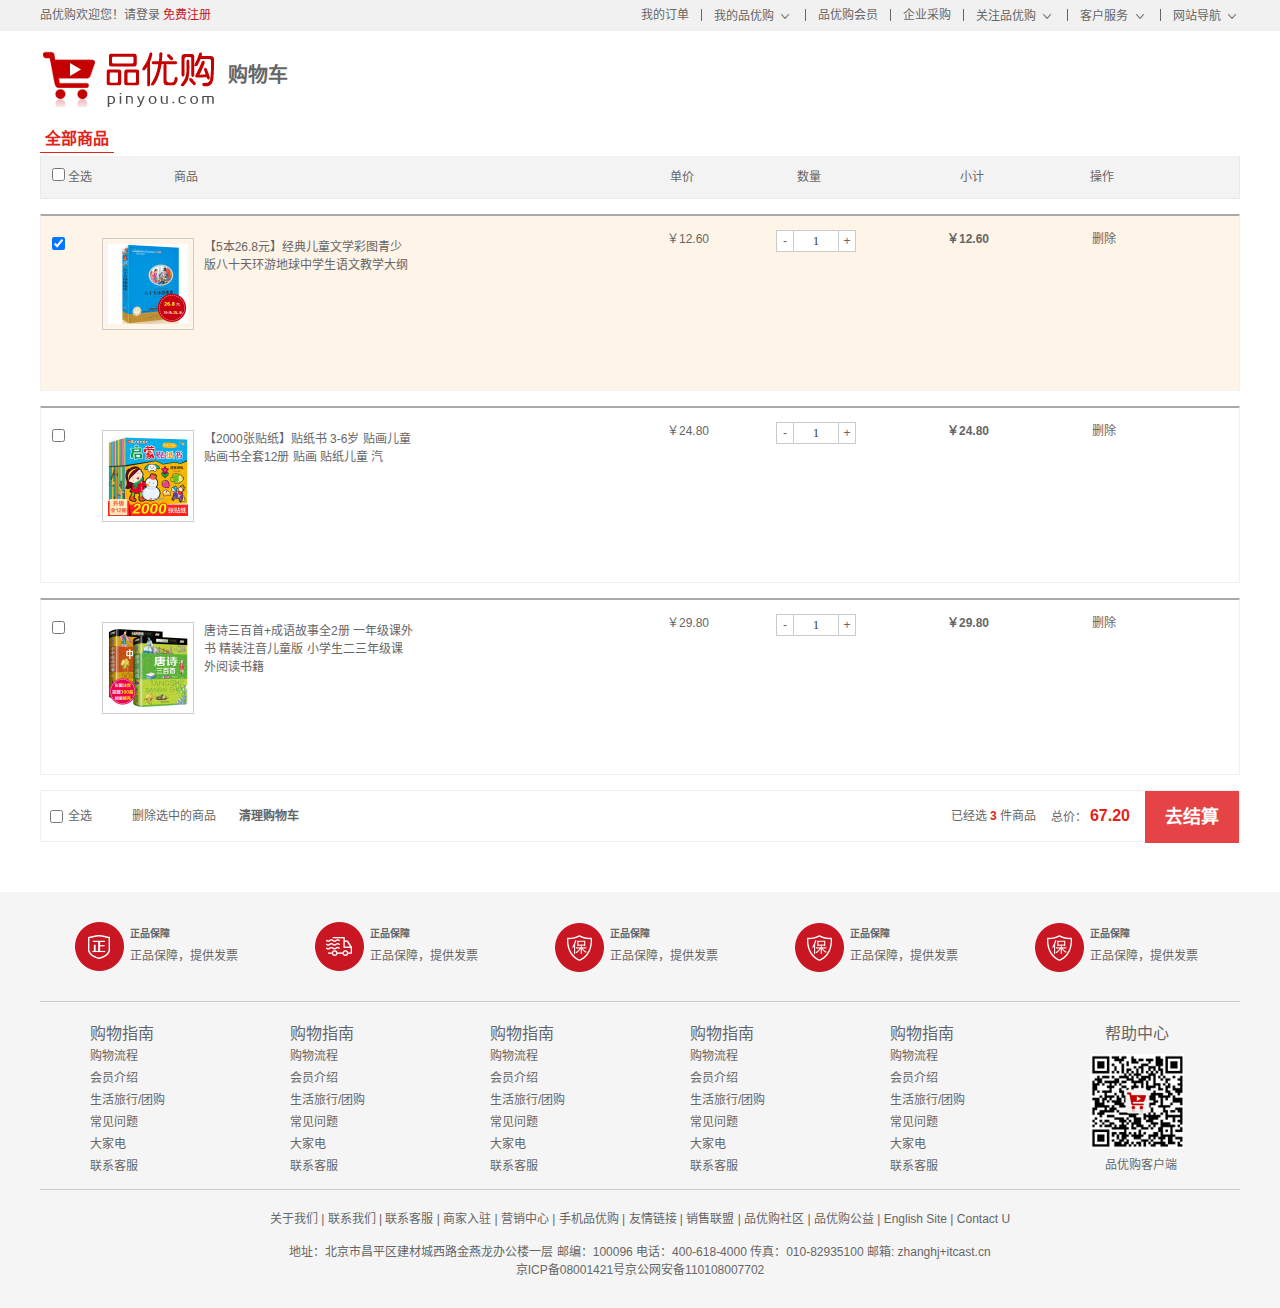
<file: jQuery/购物车/index.html>
<!DOCTYPE html>
<html lang="zh-CN">

<head>
    <meta charset="UTF-8">
    <title>我的购物车-品优购</title>
    <meta name="description" content="品优购JD.COM-专业的综合网上购物商城,销售家电、数码通讯、电脑、家居百货、服装服饰、母婴、图书、食品等数万个品牌优质商品.便捷、诚信的服务，为您提供愉悦的网上购物体验!" />
    <meta name="Keywords" content="网上购物,网上商城,手机,笔记本,电脑,MP3,CD,VCD,DV,相机,数码,配件,手表,存储卡,品优购" />
    <!-- 引入facicon.ico网页图标 -->
    <link rel="shortcut icon" href="favicon.ico" type="image/x-icon" />
    <!-- 引入css 初始化的css 文件 -->
    <link rel="stylesheet" href="css/base.css">
    <!-- 引入公共样式的css 文件 -->
    <link rel="stylesheet" href="css/common.css">
    <!-- 引入car css -->
    <link rel="stylesheet" href="css/car.css">
    <!-- 先引入jquery  -->
    <script src="js/jquery.min.js"></script>
    <!-- 在引入我们自己的js文件 -->
    <script src="js/car.js"></script>
</head>

<body>
    <!-- 顶部快捷导航start -->
    <div class="shortcut">
        <div class="w">
            <div class="fl">
                <ul>
                    <li>品优购欢迎您！ </li>
                    <li>
                        <a href="#">请登录</a>
                        <a href="#" class="style-red">免费注册</a>
                    </li>
                </ul>
            </div>
            <div class="fr">
                <ul>
                    <li><a href="#">我的订单</a></li>
                    <li class="spacer"></li>
                    <li>
                        <a href="#">我的品优购</a>
                        <i class="icomoon"></i>
                    </li>
                    <li class="spacer"></li>
                    <li><a href="#">品优购会员</a></li>
                    <li class="spacer"></li>
                    <li><a href="#">企业采购</a></li>
                    <li class="spacer"></li>
                    <li><a href="#">关注品优购</a> <i class="icomoon"></i></li>
                    <li class="spacer"></li>
                    <li><a href="#">客户服务</a> <i class="icomoon"></i></li>
                    <li class="spacer"></li>
                    <li><a href="#">网站导航</a> <i class="icomoon"></i></li>
                </ul>
            </div>
        </div>
    </div>
    <!-- 顶部快捷导航end  -->


    <div class="car-header">
        <div class="w">
            <div class="car-logo">
                <img src="img/logo.png" alt=""> <b>购物车</b>
            </div>
        </div>
    </div>

    </div>
    <div class="c-container">
        <div class="w">
            <div class="cart-filter-bar">
                <em>全部商品</em>
            </div>
            <!-- 购物车主要核心区域 -->
            <div class="cart-warp">
                <!-- 头部全选模块 -->
                <div class="cart-thead">
                    <div class="t-checkbox">
                        <input type="checkbox" name="" id="" class="checkall"> 全选
                    </div>
                    <div class="t-goods">商品</div>
                    <div class="t-price">单价</div>
                    <div class="t-num">数量</div>
                    <div class="t-sum">小计</div>
                    <div class="t-action">操作</div>
                </div>
                <!-- 商品详细模块 -->
                <div class="cart-item-list">
                    <div class="cart-item check-cart-item">
                        <div class="p-checkbox">
                            <input type="checkbox" name="" id="" checked class="j-checkbox">
                        </div>
                        <div class="p-goods">
                            <div class="p-img">
                                <img src="upload/p1.jpg" alt="">
                            </div>
                            <div class="p-msg">【5本26.8元】经典儿童文学彩图青少版八十天环游地球中学生语文教学大纲</div>
                        </div>
                        <div class="p-price">￥12.60</div>
                        <div class="p-num">
                            <div class="quantity-form">
                                <a href="javascript:;" class="decrement">-</a>
                                <input type="text" class="itxt" value="1">
                                <a href="javascript:;" class="increment">+</a>
                            </div>
                        </div>
                        <div class="p-sum">￥12.60</div>
                        <div class="p-action"><a href="javascript:;">删除</a></div>
                    </div>
                    <div class="cart-item">
                        <div class="p-checkbox">
                            <input type="checkbox" name="" id="" class="j-checkbox">
                        </div>
                        <div class="p-goods">
                            <div class="p-img">
                                <img src="upload/p2.jpg" alt="">
                            </div>
                            <div class="p-msg">【2000张贴纸】贴纸书 3-6岁 贴画儿童 贴画书全套12册 贴画 贴纸儿童 汽</div>
                        </div>
                        <div class="p-price">￥24.80</div>
                        <div class="p-num">
                            <div class="quantity-form">
                                <a href="javascript:;" class="decrement">-</a>
                                <input type="text" class="itxt" value="1">
                                <a href="javascript:;" class="increment">+</a>
                            </div>
                        </div>
                        <div class="p-sum">￥24.80</div>
                        <div class="p-action"><a href="javascript:;">删除</a></div>
                    </div>
                    <div class="cart-item">
                        <div class="p-checkbox">
                            <input type="checkbox" name="" id="" class="j-checkbox">
                        </div>
                        <div class="p-goods">
                            <div class="p-img">
                                <img src="upload/p3.jpg" alt="">
                            </div>
                            <div class="p-msg">唐诗三百首+成语故事全2册 一年级课外书 精装注音儿童版 小学生二三年级课外阅读书籍</div>
                        </div>
                        <div class="p-price">￥29.80</div>
                        <div class="p-num">
                            <div class="quantity-form">
                                <a href="javascript:;" class="decrement">-</a>
                                <input type="text" class="itxt" value="1">
                                <a href="javascript:;" class="increment">+</a>
                            </div>
                        </div>
                        <div class="p-sum">￥29.80</div>
                        <div class="p-action"><a href="javascript:;">删除</a></div>
                    </div>
                </div>

                <!-- 结算模块 -->
                <div class="cart-floatbar">
                    <div class="select-all">
                        <input type="checkbox" name="" id="" class="checkall">全选
                    </div>
                    <div class="operation">
                        <a href="javascript:;" class="remove-batch"> 删除选中的商品</a>
                        <a href="javascript:;" class="clear-all">清理购物车</a>
                    </div>
                    <div class="toolbar-right">
                        <div class="amount-sum">已经选<em>1</em>件商品</div>
                        <div class="price-sum">总价： <em>￥12.60</em></div>
                        <div class="btn-area">去结算</div>
                    </div>
                </div>
            </div>
        </div>

    </div>

    <!-- footer start -->
    <div class="footer">
        <div class="w">
            <!-- mod_service -->
            <div class="mod_service">
                <ul>
                    <li>
                        <i class="mod-service-icon mod_service_zheng"></i>
                        <div class="mod_service_tit">
                            <h5>正品保障</h5>
                            <p>正品保障，提供发票</p>
                        </div>
                    </li>
                    <li>
                        <i class="mod-service-icon mod_service_kuai"></i>
                        <div class="mod_service_tit">
                            <h5>正品保障</h5>
                            <p>正品保障，提供发票</p>
                        </div>
                    </li>
                    <li>
                        <i class="mod-service-icon mod_service_bao"></i>
                        <div class="mod_service_tit">
                            <h5>正品保障</h5>
                            <p>正品保障，提供发票</p>
                        </div>
                    </li>
                    <li>
                        <i class="mod-service-icon mod_service_bao"></i>
                        <div class="mod_service_tit">
                            <h5>正品保障</h5>
                            <p>正品保障，提供发票</p>
                        </div>
                    </li>
                    <li>
                        <i class="mod-service-icon mod_service_bao"></i>
                        <div class="mod_service_tit">
                            <h5>正品保障</h5>
                            <p>正品保障，提供发票</p>
                        </div>
                    </li>
                </ul>
            </div>
            <!-- mod_help -->
            <div class="mod_help">
                <dl class="mod_help_item">
                    <dt>购物指南</dt>
                    <dd> <a href="#">购物流程 </a></dd>
                    <dd> <a href="#">会员介绍 </a></dd>
                    <dd> <a href="#">生活旅行/团购 </a></dd>
                    <dd> <a href="#">常见问题 </a></dd>
                    <dd> <a href="#">大家电 </a></dd>
                    <dd> <a href="#">联系客服 </a></dd>
                </dl>
                <dl class="mod_help_item">
                    <dt>购物指南</dt>
                    <dd> <a href="#">购物流程 </a></dd>
                    <dd> <a href="#">会员介绍 </a></dd>
                    <dd> <a href="#">生活旅行/团购 </a></dd>
                    <dd> <a href="#">常见问题 </a></dd>
                    <dd> <a href="#">大家电 </a></dd>
                    <dd> <a href="#">联系客服 </a></dd>
                </dl>
                <dl class="mod_help_item">
                    <dt>购物指南</dt>
                    <dd> <a href="#">购物流程 </a></dd>
                    <dd> <a href="#">会员介绍 </a></dd>
                    <dd> <a href="#">生活旅行/团购 </a></dd>
                    <dd> <a href="#">常见问题 </a></dd>
                    <dd> <a href="#">大家电 </a></dd>
                    <dd> <a href="#">联系客服 </a></dd>
                </dl>
                <dl class="mod_help_item">
                    <dt>购物指南</dt>
                    <dd> <a href="#">购物流程 </a></dd>
                    <dd> <a href="#">会员介绍 </a></dd>
                    <dd> <a href="#">生活旅行/团购 </a></dd>
                    <dd> <a href="#">常见问题 </a></dd>
                    <dd> <a href="#">大家电 </a></dd>
                    <dd> <a href="#">联系客服 </a></dd>
                </dl>
                <dl class="mod_help_item">
                    <dt>购物指南</dt>
                    <dd> <a href="#">购物流程 </a></dd>
                    <dd> <a href="#">会员介绍 </a></dd>
                    <dd> <a href="#">生活旅行/团购 </a></dd>
                    <dd> <a href="#">常见问题 </a></dd>
                    <dd> <a href="#">大家电 </a></dd>
                    <dd> <a href="#">联系客服 </a></dd>
                </dl>
                <dl class="mod_help_item mod_help_app">
                    <dt>帮助中心</dt>
                    <dd>
                        <img src="upload/erweima.png" alt="">
                        <p>品优购客户端</p>
                    </dd>
                </dl>
            </div>

            <!-- mod_copyright  -->
            <div class="mod_copyright">
                <p class="mod_copyright_links">
                    关于我们 | 联系我们 | 联系客服 | 商家入驻 | 营销中心 | 手机品优购 | 友情链接 | 销售联盟 | 品优购社区 | 品优购公益 | English Site | Contact U
                </p>
                <p class="mod_copyright_info">
                    地址：北京市昌平区建材城西路金燕龙办公楼一层 邮编：100096 电话：400-618-4000 传真：010-82935100 邮箱: zhanghj+itcast.cn <br> 京ICP备08001421号京公网安备110108007702
                </p>
            </div>
        </div>
    </div>
    <!-- footer end -->
</body>

</html>
</file>
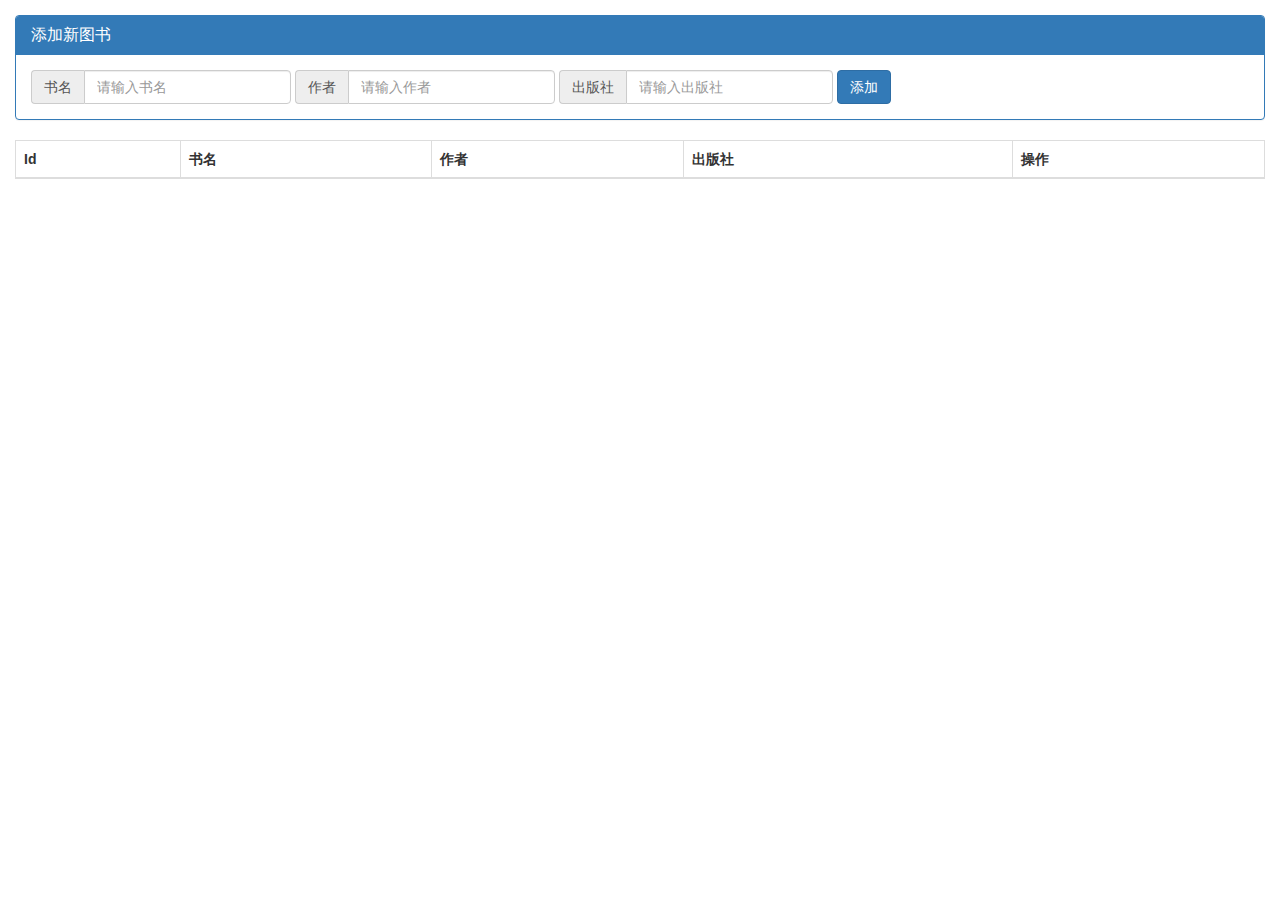
<file: Ajax/02.图书管理系统/图书馆里系统.html>
<!DOCTYPE html>
<html lang="en">

<head>
    <meta charset="UTF-8">
    <meta http-equiv="X-UA-Compatible" content="IE=edge">
    <meta name="viewport" content="width=device-width, initial-scale=1.0">
    <title>Document</title>
    <link rel="stylesheet" href="lib/bootstrap.css">
    <script src="./lib/jquery.js"></script>
</head>

<body style="padding: 15px;">

    <!-- 添加图书的Panel面板 -->
    <div class="panel panel-primary">
        <div class="panel-heading">
            <h3 class="panel-title">添加新图书</h3>
        </div>
        <div class="panel-body form-inline">

            <div class="input-group">
                <div class="input-group-addon">书名</div>
                <input type="text" class="form-control" id="iptBookname" placeholder="请输入书名">
            </div>

            <div class="input-group">
                <div class="input-group-addon">作者</div>
                <input type="text" class="form-control" id="iptAuthor" placeholder="请输入作者">
            </div>

            <div class="input-group">
                <div class="input-group-addon">出版社</div>
                <input type="text" class="form-control" id="iptPublisher" placeholder="请输入出版社">
            </div>

            <button id="btnAdd" class="btn btn-primary">添加</button>

        </div>
    </div>


    <!-- 图书的表格 -->
    <table class="table table-bordered table-hover">
        <thead>
            <tr>
                <th>Id</th>
                <th>书名</th>
                <th>作者</th>
                <th>出版社</th>
                <th>操作</th>
            </tr>
        </thead>
        <tbody id="tb">

        </tbody>
    </table>

    <script>
        // 渲染图书列表
        function getBooklist() {
            // 从接口中获得数据
            $.get('http://www.liulongbin.top:3006/api/getbooks', function(res) {
                if (res.status !== 200) {
                    console.log('获取图书列表失败');
                    return;
                } else {
                    console.log('获取图书列表成功');
                    //res.data是一个存放图书列表的数组，改数组是由一个个图书对象所组成的
                    // 将数组渲染到页面上
                    var rows = [];
                    $.each(res.data, function(i, item) {
                        var str = '<tr><td>' + item.id + '</td><td>' + item.bookname + '</td><td>' + item.author + '</td><td>' + item.publisher + '</td><td><a href="script:;" class="del" data-id="' + item.id + '">删除</a></td></tr>';
                        rows.push(str);
                    })
                    $('#tb').html(rows.join(''));
                }
            })
        }

        getBooklist();

        // 删除图书
        // 为a标签添加点击事件
        // 由于a标签是动态创建的，直接给a标签添加点击事件并不能生效
        // 要用事件委托的方式给a的父级添加
        $('#tb').on('click', '.del', function(e) {
            var id = $(this).attr('data-id');
            $.get('http://www.liulongbin.top:3006/api/delbook', {
                id: id
            }, function(res) {
                if (res.status !== 200) {
                    console.log('删除失败');
                    return;
                } else {
                    console.log('删除成功');
                    getBooklist();
                }
            })
        })

        // 添加图书
        // 为提交按钮添加事件
        $('#btnAdd').on('click', function() {
            // 获取表单中的数据
            var bookname = $('#iptBookname').val();
            var author = $('#iptAuthor').val();
            var publisher = $('#iptPublisher').val();

            //提交数据
            $.post(' http://www.liulongbin.top:3006/api/addbook', {
                bookname: bookname,
                author: author,
                publisher: publisher
            }, function(res) {
                if (res.status !== 201) {
                    console.log('添加失败');
                    console.log(res);
                    return alert(res.msg);
                } else {
                    console.log('添加成功');
                    getBooklist();
                }
            })
            $('#iptBookname').val('');
            $('#iptAuthor').val('');
            $('#iptPublisher').val('');
        })
    </script>
</body>

</html>
</file>
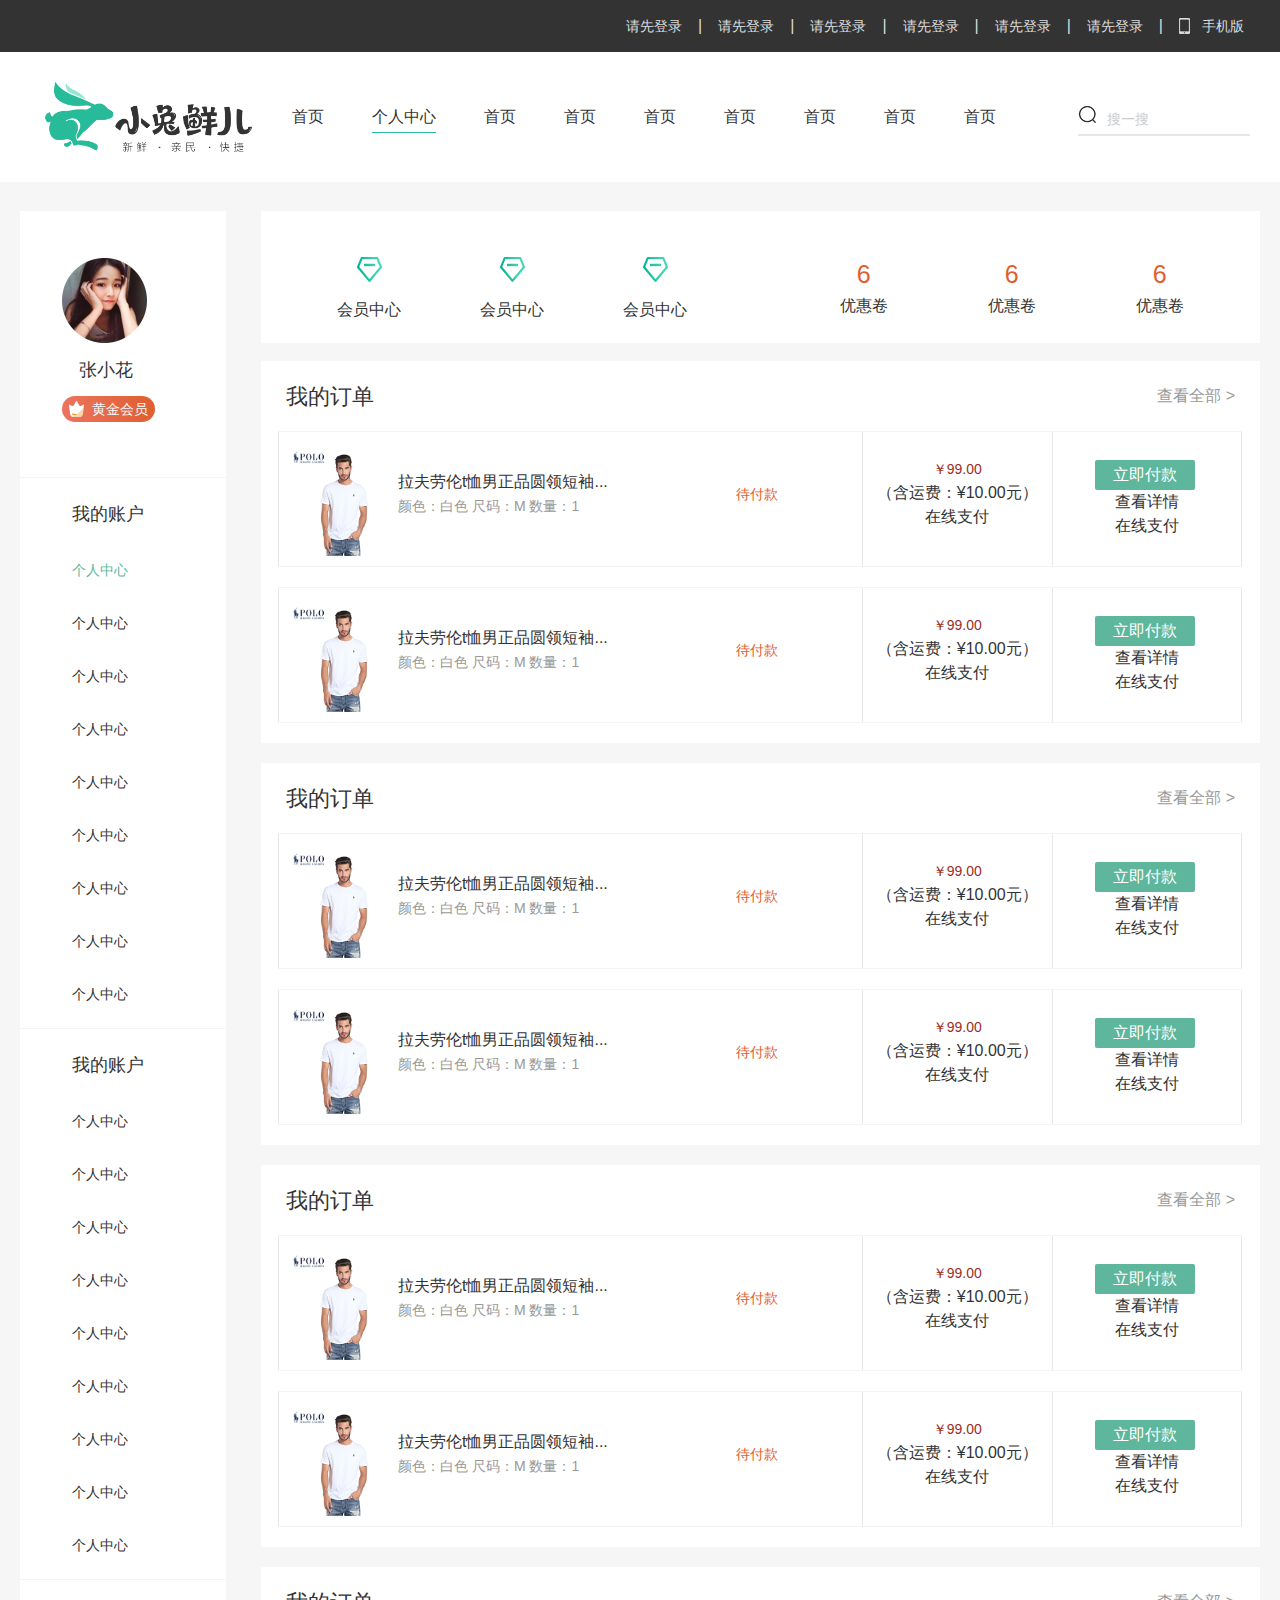
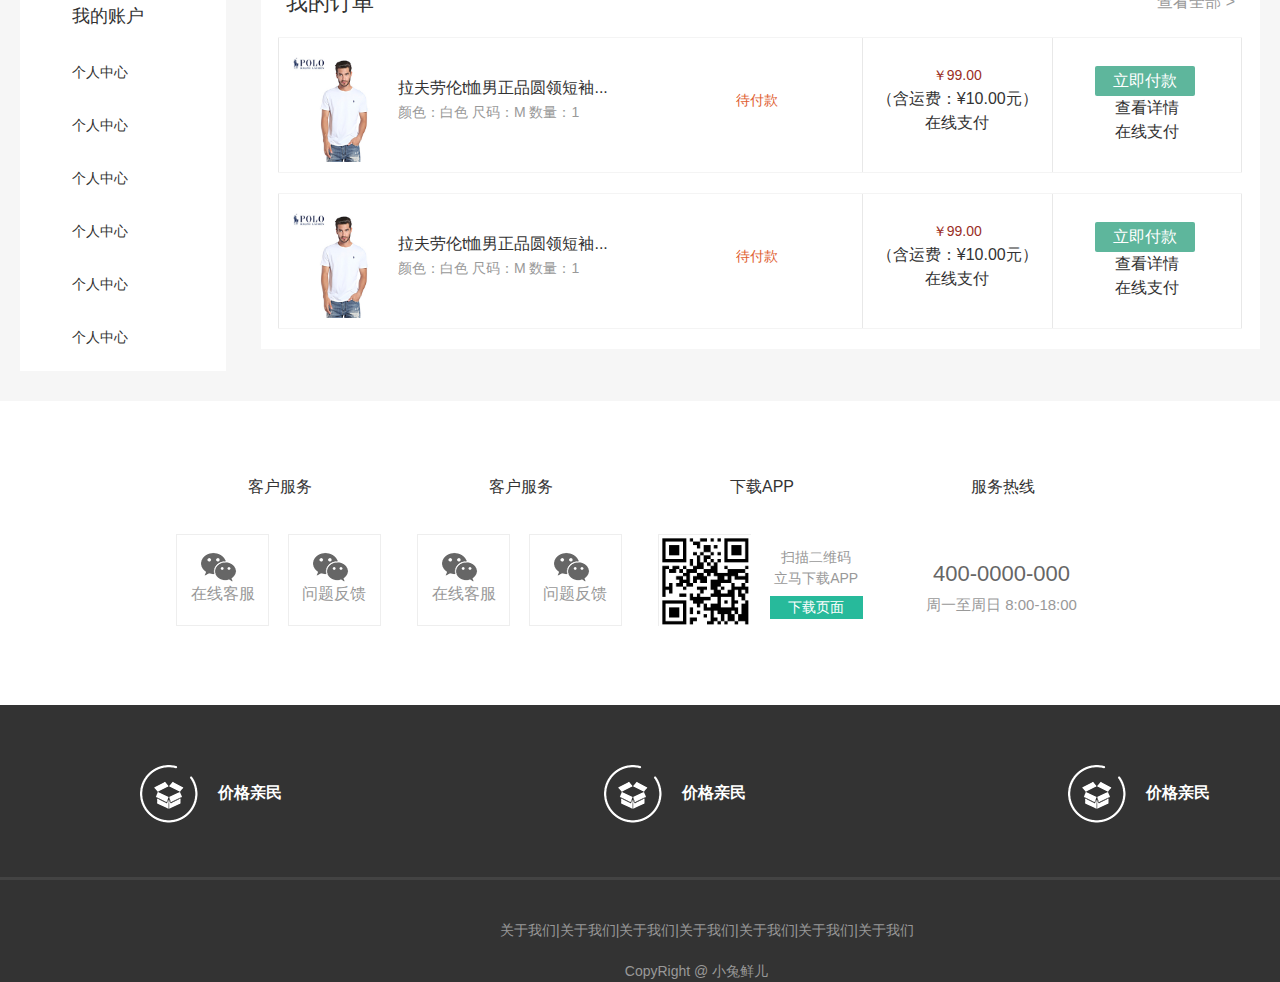
<file: Html&Css&Js/01.小兔鲜-pc-client/center.html>
<!DOCTYPE html>
<html lang="en">

<head>
    <meta charset="UTF-8">
    <meta http-equiv="X-UA-Compatible" content="IE=edge">
    <meta name="viewport" content="width=device-width, initial-scale=1.0">
    <meta name="description" content="小兔鲜儿官网，致力于打造全球最大的食品、生鲜电商购物平台。">
    <meta name="keywords" content="小兔鲜儿,食品,生鲜,服装,家电,电商,购物">
    <title>小兔鲜儿-新鲜、惠民、快捷！</title>
    <link rel="shortcut icon" href="favicon.ico" type="image/x-icon">
    <link rel="stylesheet" href="css/base.css">
    <link rel="stylesheet" href="css/common.css">
    <link rel="stylesheet" href="css/index.css">
    <link rel="stylesheet" href="./css/center.css">
</head>

<body>
    <!-- 快捷菜单模块 -->
    <div class="shortcut">
        <div class="wrapper">
            <ul class="fr">
                <li class="fl"><a href="#">请先登录</a>|</li>
                <li class="fl"><a href="#">请先登录</a>|</li>
                <li class="fl"><a href="#">请先登录</a>|</li>
                <li class="fl"><a href="#">请先登录</a>|</li>
                <li class="fl"><a href="#">请先登录</a>|</li>
                <li class="fl"><a href="#">请先登录</a>|</li>
                <li class="fl"><a href="#"><span></span><strong>手机版</strong></a></li>
            </ul>
        </div>
    </div>

    <!-- 头部 -->
    <div class="head wrapper">
        <!-- logo -->
        <div class="logo">
            <h1><a href="#">小兔鲜儿</a></h1>
        </div>
        <!-- 导航 -->
        <div class="nav">
            <ul>
                <li><a href="./index.html">首页</a></li>
                <li><a href="#" class="current_nav">个人中心</a></li>
                <li><a href="#">首页</a></li>
                <li><a href="#">首页</a></li>
                <li><a href="#">首页</a></li>
                <li><a href="#">首页</a></li>
                <li><a href="#">首页</a></li>
                <li><a href="#">首页</a></li>
                <li><a href="#">首页</a></li>
            </ul>
        </div>
        <!-- 搜索 -->
        <div class="search">
            <span></span>
            <input type="text" value="搜一搜">
        </div>
    </div>

    <!-- 主体内容 -->
    <div class="container">
        <div class="center_body wrapper">
            <!-- 侧边栏 -->
            <div class="left">
                <div class="img">
                    <img src="./uploads/avatar_1.png" alt="">
                    <i>张小花</i>
                    <div class="vip">
                        <img src="./images/vip_gold.png" alt="">
                        <span>黄金会员</span>
                    </div>
                </div>
                <div class="count">
                    <dl>
                        <dt>我的账户</dt>
                        <dd><a href="" class="current-account">个人中心</a></dd>
                        <dd><a href="">个人中心</a></dd>
                        <dd><a href="">个人中心</a></dd>
                        <dd><a href="">个人中心</a></dd>
                        <dd><a href="">个人中心</a></dd>
                        <dd><a href="">个人中心</a></dd>
                        <dd><a href="">个人中心</a></dd>
                        <dd><a href="">个人中心</a></dd>
                        <dd><a href="">个人中心</a></dd>
                    </dl>
                    <dl>
                        <dt>我的账户</dt>
                        <dd><a href="">个人中心</a></dd>
                        <dd><a href="">个人中心</a></dd>
                        <dd><a href="">个人中心</a></dd>
                        <dd><a href="">个人中心</a></dd>
                        <dd><a href="">个人中心</a></dd>
                        <dd><a href="">个人中心</a></dd>
                        <dd><a href="">个人中心</a></dd>
                        <dd><a href="">个人中心</a></dd>
                        <dd><a href="">个人中心</a></dd>
                    </dl>
                    <dl>
                        <dt>我的账户</dt>
                        <dd><a href="">个人中心</a></dd>
                        <dd><a href="">个人中心</a></dd>
                        <dd><a href="">个人中心</a></dd>
                        <dd><a href="">个人中心</a></dd>
                        <dd><a href="">个人中心</a></dd>
                        <dd><a href="">个人中心</a></dd>
                    </dl>
                </div>
            </div>
            <div class="right">
                <div class="head">
                    <ul class="set">
                        <li>
                            <a href=""><img src="./images/vip.png" alt=""><br>会员中心
                            </a>
                        </li>
                        <li>
                            <a href=""><img src="./images/vip.png" alt=""><br>会员中心
                            </a>
                        </li>
                        <li>
                            <a href=""><img src="./images/vip.png" alt=""><br>会员中心
                            </a>
                        </li>
                    </ul>
                    <ul class="welfare">
                        <li>
                            <a href=""><span>6</span><br>优惠卷</a>
                        </li>
                        <li>
                            <a href=""><span>6</span><br>优惠卷</a>
                        </li>
                        <li>
                            <a href=""><span>6</span><br>优惠卷</a>
                        </li>
                    </ul>

                </div>
                <!-- 订单 -->
                <div class="body">
                    <div class="order">
                        <div class="top">
                            <h2>我的订单</h2>
                            <a href="">查看全部&nbsp;></a>
                        </div>
                        <div class="bottom">
                            <ul>
                                <li>
                                    <a href=""><img src="./uploads/clothes_goods_5.jpg" alt="">
                                        <p><strong>拉夫劳伦t恤男正品圆领短袖...</strong><br><i>颜色：白色  尺码：M  数量：1</i></p>
                                        <em>待付款</em>
                                    </a>
                                </li>
                                <li>
                                    <i>￥99.00</i><br>
                                    <span>（含运费：¥10.00元）</span><br>
                                    <em>在线支付</em>
                                </li>
                                <li>
                                    <div>立即付款</div>
                                    <a href="" class="check">查看详情</a><br>
                                    <a href="" class="pay">在线支付</a>
                                </li>
                            </ul>
                            <ul>
                                <li>
                                    <a href=""><img src="./uploads/clothes_goods_5.jpg" alt="">
                                        <p><strong>拉夫劳伦t恤男正品圆领短袖...</strong><br><i>颜色：白色  尺码：M  数量：1</i></p>
                                        <em>待付款</em>
                                    </a>
                                </li>
                                <li>
                                    <i>￥99.00</i><br>
                                    <span>（含运费：¥10.00元）</span><br>
                                    <em>在线支付</em>
                                </li>
                                <li>
                                    <div>立即付款</div>
                                    <a href="" class="check">查看详情</a><br>
                                    <a href="" class="pay">在线支付</a>
                                </li>
                            </ul>
                        </div>

                    </div>
                    <div class="order">
                        <div class="top">
                            <h2>我的订单</h2>
                            <a href="">查看全部&nbsp;></a>
                        </div>
                        <div class="bottom">
                            <ul>
                                <li>
                                    <a href=""><img src="./uploads/clothes_goods_5.jpg" alt="">
                                        <p><strong>拉夫劳伦t恤男正品圆领短袖...</strong><br><i>颜色：白色  尺码：M  数量：1</i></p>
                                        <em>待付款</em>
                                    </a>
                                </li>
                                <li>
                                    <i>￥99.00</i><br>
                                    <span>（含运费：¥10.00元）</span><br>
                                    <em>在线支付</em>
                                </li>
                                <li>
                                    <div>立即付款</div>
                                    <a href="" class="check">查看详情</a><br>
                                    <a href="" class="pay">在线支付</a>
                                </li>
                            </ul>
                            <ul>
                                <li>
                                    <a href=""><img src="./uploads/clothes_goods_5.jpg" alt="">
                                        <p><strong>拉夫劳伦t恤男正品圆领短袖...</strong><br><i>颜色：白色  尺码：M  数量：1</i></p>
                                        <em>待付款</em>
                                    </a>
                                </li>
                                <li>
                                    <i>￥99.00</i><br>
                                    <span>（含运费：¥10.00元）</span><br>
                                    <em>在线支付</em>
                                </li>
                                <li>
                                    <div>立即付款</div>
                                    <a href="" class="check">查看详情</a><br>
                                    <a href="" class="pay">在线支付</a>
                                </li>
                            </ul>
                        </div>

                    </div>
                    <div class="order">
                        <div class="top">
                            <h2>我的订单</h2>
                            <a href="">查看全部&nbsp;></a>
                        </div>
                        <div class="bottom">
                            <ul>
                                <li>
                                    <a href=""><img src="./uploads/clothes_goods_5.jpg" alt="">
                                        <p><strong>拉夫劳伦t恤男正品圆领短袖...</strong><br><i>颜色：白色  尺码：M  数量：1</i></p>
                                        <em>待付款</em>
                                    </a>
                                </li>
                                <li>
                                    <i>￥99.00</i><br>
                                    <span>（含运费：¥10.00元）</span><br>
                                    <em>在线支付</em>
                                </li>
                                <li>
                                    <div>立即付款</div>
                                    <a href="" class="check">查看详情</a><br>
                                    <a href="" class="pay">在线支付</a>
                                </li>
                            </ul>
                            <ul>
                                <li>
                                    <a href=""><img src="./uploads/clothes_goods_5.jpg" alt="">
                                        <p><strong>拉夫劳伦t恤男正品圆领短袖...</strong><br><i>颜色：白色  尺码：M  数量：1</i></p>
                                        <em>待付款</em>
                                    </a>
                                </li>
                                <li>
                                    <i>￥99.00</i><br>
                                    <span>（含运费：¥10.00元）</span><br>
                                    <em>在线支付</em>
                                </li>
                                <li>
                                    <div>立即付款</div>
                                    <a href="" class="check">查看详情</a><br>
                                    <a href="" class="pay">在线支付</a>
                                </li>
                            </ul>
                        </div>

                    </div>
                    <div class="order">
                        <div class="top">
                            <h2>我的订单</h2>
                            <a href="">查看全部&nbsp;></a>
                        </div>
                        <div class="bottom">
                            <ul>
                                <li>
                                    <a href=""><img src="./uploads/clothes_goods_5.jpg" alt="">
                                        <p><strong>拉夫劳伦t恤男正品圆领短袖...</strong><br><i>颜色：白色  尺码：M  数量：1</i></p>
                                        <em>待付款</em>
                                    </a>
                                </li>
                                <li>
                                    <i>￥99.00</i><br>
                                    <span>（含运费：¥10.00元）</span><br>
                                    <em>在线支付</em>
                                </li>
                                <li>
                                    <div>立即付款</div>
                                    <a href="" class="check">查看详情</a><br>
                                    <a href="" class="pay">在线支付</a>
                                </li>
                            </ul>
                            <ul>
                                <li>
                                    <a href=""><img src="./uploads/clothes_goods_5.jpg" alt="">
                                        <p><strong>拉夫劳伦t恤男正品圆领短袖...</strong><br><i>颜色：白色  尺码：M  数量：1</i></p>
                                        <em>待付款</em>
                                    </a>
                                </li>
                                <li>
                                    <i>￥99.00</i><br>
                                    <span>（含运费：¥10.00元）</span><br>
                                    <em>在线支付</em>
                                </li>
                                <li>
                                    <div>立即付款</div>
                                    <a href="" class="check">查看详情</a><br>
                                    <a href="" class="pay">在线支付</a>
                                </li>
                            </ul>
                        </div>

                    </div>
                </div>

            </div>
        </div>
    </div>

    <!-- 联系 -->
    <div class="communication">
        <dl>
            <dt>客户服务</dt>
            <dd>
                <a href="" class="server"><span></span>在线客服</a>
                <a href="" class="question"><span></span>问题反馈</a>
            </dd>
        </dl>
        <dl>
            <dt>客户服务</dt>
            <dd>
                <a href="" class="server"><span></span>在线客服</a>
                <a href="" class="question"><span></span>问题反馈</a>
            </dd>
        </dl>
        <dl>
            <dt>下载APP</dt>
            <dd>
                <a href="" class="server"><img src="./uploads/qrcode.png" alt="" class="qrcode"></a>
                <a href="" class="question app"><i>扫描二维码<br>立马下载APP</i><div class="h4">下载页面</div></a>
            </dd>
        </dl>
        <dl>
            <dt>服务热线</dt>
            <dd class="tel">
                <span>400-0000-000</span>
                <span class="day">周一至周日 8:00-18:00</span>
            </dd>
        </dl>
    </div>

    <!-- 版权页 -->
    <div class="footer">
        <div class="footer_wrapper">
            <div class="top">
                <ul>
                    <li>
                        <span class="fl"></span>
                        <h4 class="fl">价格亲民</h4>
                    </li>
                    <li>
                        <span class="fl"></span>
                        <h4 class="fl">价格亲民</h4>
                    </li>
                    <li>
                        <span class="fl"></span>
                        <h4 class="fl">价格亲民</h4>
                    </li>


                </ul>
            </div>
            <div class="bottom">
                <ul class="clearfix">
                    <li><a href="#">关于我们|</a></li>
                    <li><a href="#">关于我们|</a></li>
                    <li><a href="#">关于我们|</a></li>
                    <li><a href="#">关于我们|</a></li>
                    <li><a href="#">关于我们|</a></li>
                    <li><a href="#">关于我们|</a></li>
                    <li><a href="#">关于我们</a></li>
                </ul>
                <p>
                    CopyRight @ 小兔鲜儿</p>
            </div>
        </div>
    </div>

</body>

</html>
</file>
<file: Html&Css&Js/01.小兔鲜-pc-client/css/base.css>
/* 去除常见标签默认的 margin 和 padding */

body,
h1,
h2,
h3,
h4,
h5,
h6,
p,
ul,
ol,
li,
dl,
dt,
dd,
input {
    margin: 0;
    padding: 0;
}


/* 内减 */

* {
    box-sizing: border-box;
}


/* 设置网页统一的字体大小、行高、字体系列相关属性 */

body {
    font: 16px/1.5 "Helvetica Neue", Helvetica, Arial, "Microsoft Yahei", "Hiragino Sans GB", "Heiti SC", "WenQuanYi Micro Hei", sans-serif;
    color: #333;
}


/* 去除列表默认样式 */

ul,
ol {
    list-style: none;
}


/* 去除默认的倾斜效果 */

em,
i {
    font-style: normal;
}


/* 去除a标签默认下划线，并设置默认文字颜色 */

a {
    text-decoration: none;
    color: #333;
}


/* 设置img的垂直对齐方式为居中对齐，去除img默认下间隙 */

img {
    vertical-align: middle;
}


/* 去除input默认样式 */

input {
    border: none;
    outline: none;
    color: #333;
}


/* 左浮动 */

.fl {
    float: left;
}


/* 右浮动 */

.fr {
    float: right;
}


/* 双伪元素清除法 */

.clearfix::before,
.clearfix::after {
    content: "";
    display: table;
}

.clearfix::after {
    clear: both;
}
</file>
<file: Html&Css&Js/01.小兔鲜-pc-client/css/common.css>
/* 快捷菜单模块的样式 */

.shortcut {
    height: 52px;
    background-color: #333333;
    line-height: 52px;
}

.wrapper {
    width: 1240px;
    margin: 0 auto;
}

.shortcut li {
    color: #dcdcdc;
}

.shortcut a {
    position: relative;
    margin: 0 16px;
    font-size: 14px;
    color: #dcdcdc;
}

.shortcut li a span {
    position: absolute;
    display: inline-block;
    left: 0;
    top: 0;
    margin-right: 8px;
    width: 11px;
    height: 16px;
    background-image: url(../images/sprites.png);
    background-position: -160px -70px;
}

.shortcut li a strong {
    margin-left: 23px;
    font-weight: normal;
}

.head {
    height: 130px;
    overflow: hidden;
}


/* 头部 */

.head .logo {
    float: left;
    margin-top: 30px;
    margin-left: 25px;
    width: 207px;
    height: 70px;
    background-image: url(../images/logo.png);
    background-size: contain;
    font-size: 0;
}

.head .nav {
    float: left;
    margin-left: 40px;
    line-height: 130px;
}

.head .nav li {
    float: left;
    margin-right: 48px;
}

.head .nav a {
    font-size: 16px;
    color: #333333;
}

.head .nav a:hover {
    padding-bottom: 7px;
    color: #27ba9b;
    border-bottom: 1px solid #27ba9b;
}

.head .search {
    position: relative;
    float: left;
    margin-top: 54px;
    margin-left: 34px;
    width: 172px;
    height: 30px;
    background-color: red;
}

.head .search input {
    padding-left: 29px;
    width: 172px;
    height: 30px;
    color: #cccccc;
    font-size: 14px;
    border-bottom: 2px solid #e7e7e7;
}

.head .search span {
    position: absolute;
    top: 0;
    left: 0;
    width: 18px;
    height: 18px;
    background-image: url(../images/sprites.png);
    background-position: -79px -70px;
}

.current_nav {
    padding-bottom: 7px;
    color: #27ba9b;
    border-bottom: 1px solid #27ba9b;
}


/* 联系 */

.communication {
    display: flex;
    justify-content: center;
    align-items: center;
    height: 304px;
    background-color: #fff;
}

.communication dl {
    width: 241px;
    height: 156px;
}

.communication dl dt {
    margin-left: 90px;
}

.communication dl dd {
    display: flex;
    justify-content: space-evenly;
}

.communication dl dd a {
    display: inline-block;
    margin-top: 35px;
    width: 93px;
    height: 92px;
    text-align: center;
    border: 1px solid #eeeeee;
    color: #999;
}

.communication dl dd .server span,
.communication dl dd .question span {
    display: block;
    margin-top: 16px;
    margin-left: 24px;
    width: 36px;
    height: 31px;
    background-image: url(../images/sprites.png);
    background-position: -250px -13px;
}

.qrcode {
    width: 93px;
}

.app {
    padding-top: 13px;
    font-size: 14px;
    border: none!important;
}

.app .h4 {
    display: block;
    margin-top: 7px;
    width: 93px;
    height: 23px;
    font-weight: 400;
    background-color: #27ba9b;
    color: #ffffff;
    line-height: 23px;
    text-align: center;
}

.tel {
    display: block!important;
    margin-top: 58px;
    text-align: center;
}

.tel span {
    display: block;
    font-size: 22px;
    color: #666666;
}

.tel .day {
    margin-top: 4px;
    color: #999999;
    font-size: 15px;
}


/* 版权页 */

.footer {
    background-color: #333;
}

.footer .footer_wrapper {
    width: 1393px;
    margin: 0 auto;
    color: #fff;
}

.footer .footer_wrapper .top {
    height: 175px;
    border-bottom: 3px solid #434343;
    line-height: 175px;
}

.footer .footer_wrapper .top li {
    float: left;
    padding: 0 140px;
    width: 464px;
}

.footer .footer_wrapper .top li span {
    display: inline-block;
    margin-top: 60px;
    margin-right: 20px;
    width: 58px;
    height: 58px;
    background-image: url(../images/sprites.png);
}

.footer .footer_wrapper .bottom {
    text-align: center;
    font-size: 14px;
    color: #999999;
}

.footer .footer_wrapper .bottom ul {
    width: 537px;
    margin-top: 40px;
    margin-bottom: 20px;
    text-align: center;
    margin-left: 500px;
}

.footer .footer_wrapper .bottom ul li {
    float: left;
}

.footer .footer_wrapper .bottom ul li a {
    color: #999999;
}
</file>
<file: Html&Css&Js/01.小兔鲜-pc-client/css/index.css>
.banner {
    background-color: #f5f5f5;
}

.banner .wrapper {
    display: flex;
    height: 500px;
}

.banner .wrapper ul {
    width: 251px;
    height: 500px;
    background-color: rgba(0, 0, 0, .8)
}

.banner .wrapper ul li {
    height: 50px;
    line-height: 50px;
}

.banner .wrapper ul a {
    position: relative;
    display: block;
    padding-left: 36px;
    padding-right: 19px;
    font-size: 14px;
    color: #ffffff;
    height: 50px;
}

.banner .wrapper ul a:hover {
    background-color: #27ba9b;
}

.banner .wrapper ul a span {
    font-size: 16px;
}

.banner .wrapper ul a i {
    position: absolute;
    top: 21px;
    left: 214px;
    width: 6px;
    height: 11px;
    background-image: url(../images/sprites.png);
    background-position: -40px -110px;
}

.banner .wrapper .right {
    width: 991px;
    height: 500px;
}

.current_left {
    background-color: #27ba9b;
}

.swiper {
    width: 100%;
    height: 100%;
}

.swiper-slide {
    text-align: center;
    font-size: 18px;
    background: #fff;
    /* Center slide text vertically */
    display: -webkit-box;
    display: -ms-flexbox;
    display: -webkit-flex;
    display: flex;
    -webkit-box-pack: center;
    -ms-flex-pack: center;
    -webkit-justify-content: center;
    justify-content: center;
    -webkit-box-align: center;
    -ms-flex-align: center;
    -webkit-align-items: center;
    align-items: center;
}

.swiper-slide img {
    display: block;
    width: 100%;
    height: 100%;
    object-fit: cover;
}

.swiper-button-prev::after,
.swiper-button-next::after {
    color: #f1ebe8;
}

.swiper-pagination-bullet {
    background-color: #f1ebe8;
}


/* 新鲜好物 */

.goods .hd {
    height: 114px;
    line-height: 114px;
    color: #999999;
}

.goods .hd h2 {
    margin-right: 34px;
    font-size: 29px;
    font-weight: normal;
    color: #333333;
}

.goods .hd a {
    color: #999999;
}

.goods .hd a i {
    margin-right: 20px;
}

.goods .bd {
    background-color: #f0f9f4;
}

.goods .bd li {
    float: left;
    margin-right: 8px;
    text-align: center;
}

.goods .bd li:last-child {
    margin-right: 0;
}

.goods .bd img {
    width: 304px;
}

.goods .bd li h3 {
    margin: 22px 0;
    font-size: 20px;
    font-weight: normal;
}

.goods .bd li a p {
    font-size: 23px;
    color: #9a2e1f;
}


/* 生鲜 */

.home {
    background-color: #f5f5f5;
}

.freshgoods .hd {
    display: flex;
    justify-content: space-between;
    padding: 34px 0;
}

.freshgoods .hd .left {
    font-size: 29px;
}

.freshgoods .hd ul {
    margin-right: 65px;
}

.freshgoods .hd li {
    float: left;
}

.freshgoods .hd li a {
    padding: 2px 7px;
}

.freshgoods .hd li a:hover {
    background-color: #27ba9b;
}

.freshgoods .hd .check a {
    color: #999999;
}

.freshgoods .body {
    display: flex;
}

.freshgoods .body .right {
    margin-left: 37px;
}

.freshgoods .body a {
    display: inline-block;
    width: 240px;
    height: 300px;
}

.freshgoods .body ul {
    display: flex;
    flex-wrap: wrap;
    align-content: center;
}

.freshgoods .body ul img {
    width: 97%;
}

.freshgoods .body ul i {
    font-size: 22px;
    color: #9a2e1f;
}

.current_goods {
    background-color: #27ba9b;
}
</file>
<file: Html&Css&Js/02.游乐园-mb-client/css/index.css>
@charset 'UTF-8';
body,
ul,
p,
h3,
h4,
h5,
h6 {
  padding: 0;
  margin: 0;
}
body {
  font-family: Arial, Helvetica, sans-serif;
  -webkit-text-size-adjust: none;
  text-size-adjust: none;
  -webkit-user-select: none;
  user-select: none;
}
img {
  display: block;
  max-width: 100%;
}
ul {
  list-style-type: none;
}
a {
  text-decoration: none;
  -webkit-tap-highlight-color: rgba(0, 0, 0, 0);
}
/*! normalize.css v5.0.0 | MIT License | github.com/necolas/normalize.css */
/**
 * 1. Change the default font family in all browsers (opinionated).
 * 2. Correct the line height in all browsers.
 * 3. Prevent adjustments of font size after orientation changes in
 *    IE on Windows Phone and in iOS.
 */
/* Document
   ========================================================================== */
html {
  font-family: sans-serif;
  /* 1 */
  line-height: 1.15;
  /* 2 */
  -ms-text-size-adjust: 100%;
  /* 3 */
  -webkit-text-size-adjust: 100%;
  /* 3 */
}
/* Sections
   ========================================================================== */
/**
 * Remove the margin in all browsers (opinionated).
 */
body {
  margin: 0;
}
/**
 * Add the correct display in IE 9-.
 */
article,
aside,
footer,
header,
nav,
section {
  display: block;
}
/**
 * Correct the font size and margin on `h1` elements within `section` and
 * `article` contexts in Chrome, Firefox, and Safari.
 */
h1 {
  font-size: 2em;
  margin: 0.67em 0;
}
/* Grouping content
   ========================================================================== */
/**
 * Add the correct display in IE 9-.
 * 1. Add the correct display in IE.
 */
figcaption,
figure,
main {
  /* 1 */
  display: block;
}
/**
 * Add the correct margin in IE 8.
 */
figure {
  margin: 1em 40px;
}
/**
 * 1. Add the correct box sizing in Firefox.
 * 2. Show the overflow in Edge and IE.
 */
hr {
  box-sizing: content-box;
  /* 1 */
  height: 0;
  /* 1 */
  overflow: visible;
  /* 2 */
}
/**
 * 1. Correct the inheritance and scaling of font size in all browsers.
 * 2. Correct the odd `em` font sizing in all browsers.
 */
pre {
  font-family: monospace, monospace;
  /* 1 */
  font-size: 1em;
  /* 2 */
}
/* Text-level semantics
   ========================================================================== */
/**
 * 1. Remove the gray background on active links in IE 10.
 * 2. Remove gaps in links underline in iOS 8+ and Safari 8+.
 */
a {
  background-color: transparent;
  /* 1 */
  -webkit-text-decoration-skip: objects;
  /* 2 */
}
/**
 * Remove the outline on focused links when they are also active or hovered
 * in all browsers (opinionated).
 */
a:active,
a:hover {
  outline-width: 0;
}
/**
 * 1. Remove the bottom border in Firefox 39-.
 * 2. Add the correct text decoration in Chrome, Edge, IE, Opera, and Safari.
 */
abbr[title] {
  border-bottom: none;
  /* 1 */
  text-decoration: underline;
  /* 2 */
  text-decoration: underline dotted;
  /* 2 */
}
/**
 * Prevent the duplicate application of `bolder` by the next rule in Safari 6.
 */
b,
strong {
  font-weight: inherit;
}
/**
 * Add the correct font weight in Chrome, Edge, and Safari.
 */
b,
strong {
  font-weight: bolder;
}
/**
 * 1. Correct the inheritance and scaling of font size in all browsers.
 * 2. Correct the odd `em` font sizing in all browsers.
 */
code,
kbd,
samp {
  font-family: monospace, monospace;
  /* 1 */
  font-size: 1em;
  /* 2 */
}
/**
 * Add the correct font style in Android 4.3-.
 */
dfn {
  font-style: italic;
}
/**
 * Add the correct background and color in IE 9-.
 */
mark {
  background-color: #ff0;
  color: #000;
}
/**
 * Add the correct font size in all browsers.
 */
small {
  font-size: 80%;
}
/**
 * Prevent `sub` and `sup` elements from affecting the line height in
 * all browsers.
 */
sub,
sup {
  font-size: 75%;
  line-height: 0;
  position: relative;
  vertical-align: baseline;
}
sub {
  bottom: -0.25em;
}
sup {
  top: -0.5em;
}
/* Embedded content
   ========================================================================== */
/**
 * Add the correct display in IE 9-.
 */
audio,
video {
  display: inline-block;
}
/**
 * Add the correct display in iOS 4-7.
 */
audio:not([controls]) {
  display: none;
  height: 0;
}
/**
 * Remove the border on images inside links in IE 10-.
 */
img {
  border-style: none;
}
/**
 * Hide the overflow in IE.
 */
svg:not(:root) {
  overflow: hidden;
}
/* Forms
   ========================================================================== */
/**
 * 1. Change the font styles in all browsers (opinionated).
 * 2. Remove the margin in Firefox and Safari.
 */
button,
input,
optgroup,
select,
textarea {
  font-family: sans-serif;
  /* 1 */
  font-size: 100%;
  /* 1 */
  line-height: 1.15;
  /* 1 */
  margin: 0;
  /* 2 */
}
/**
 * Show the overflow in IE.
 * 1. Show the overflow in Edge.
 */
button,
input {
  /* 1 */
  overflow: visible;
}
/**
 * Remove the inheritance of text transform in Edge, Firefox, and IE.
 * 1. Remove the inheritance of text transform in Firefox.
 */
button,
select {
  /* 1 */
  text-transform: none;
}
/**
 * 1. Prevent a WebKit bug where (2) destroys native `audio` and `video`
 *    controls in Android 4.
 * 2. Correct the inability to style clickable types in iOS and Safari.
 */
button,
html [type="button"],
[type="reset"],
[type="submit"] {
  -webkit-appearance: button;
  /* 2 */
}
/**
 * Remove the inner border and padding in Firefox.
 */
button::-moz-focus-inner,
[type="button"]::-moz-focus-inner,
[type="reset"]::-moz-focus-inner,
[type="submit"]::-moz-focus-inner {
  border-style: none;
  padding: 0;
}
/**
 * Restore the focus styles unset by the previous rule.
 */
button:-moz-focusring,
[type="button"]:-moz-focusring,
[type="reset"]:-moz-focusring,
[type="submit"]:-moz-focusring {
  outline: 1px dotted ButtonText;
}
/**
 * Change the border, margin, and padding in all browsers (opinionated).
 */
fieldset {
  border: 1px solid #c0c0c0;
  margin: 0 2px;
  padding: 0.35em 0.625em 0.75em;
}
/**
 * 1. Correct the text wrapping in Edge and IE.
 * 2. Correct the color inheritance from `fieldset` elements in IE.
 * 3. Remove the padding so developers are not caught out when they zero out
 *    `fieldset` elements in all browsers.
 */
legend {
  box-sizing: border-box;
  /* 1 */
  color: inherit;
  /* 2 */
  display: table;
  /* 1 */
  max-width: 100%;
  /* 1 */
  padding: 0;
  /* 3 */
  white-space: normal;
  /* 1 */
}
/**
 * 1. Add the correct display in IE 9-.
 * 2. Add the correct vertical alignment in Chrome, Firefox, and Opera.
 */
progress {
  display: inline-block;
  /* 1 */
  vertical-align: baseline;
  /* 2 */
}
/**
 * Remove the default vertical scrollbar in IE.
 */
textarea {
  overflow: auto;
}
/**
 * 1. Add the correct box sizing in IE 10-.
 * 2. Remove the padding in IE 10-.
 */
[type="checkbox"],
[type="radio"] {
  box-sizing: border-box;
  /* 1 */
  padding: 0;
  /* 2 */
}
/**
 * Correct the cursor style of increment and decrement buttons in Chrome.
 */
[type="number"]::-webkit-inner-spin-button,
[type="number"]::-webkit-outer-spin-button {
  height: auto;
}
/**
 * 1. Correct the odd appearance in Chrome and Safari.
 * 2. Correct the outline style in Safari.
 */
[type="search"] {
  -webkit-appearance: textfield;
  /* 1 */
  outline-offset: -2px;
  /* 2 */
}
/**
 * Remove the inner padding and cancel buttons in Chrome and Safari on macOS.
 */
[type="search"]::-webkit-search-cancel-button,
[type="search"]::-webkit-search-decoration {
  -webkit-appearance: none;
}
/**
 * 1. Correct the inability to style clickable types in iOS and Safari.
 * 2. Change font properties to `inherit` in Safari.
 */
::-webkit-file-upload-button {
  -webkit-appearance: button;
  /* 1 */
  font: inherit;
  /* 2 */
}
/* Interactive
   ========================================================================== */
/*
 * Add the correct display in IE 9-.
 * 1. Add the correct display in Edge, IE, and Firefox.
 */
details,
menu {
  display: block;
}
/*
 * Add the correct display in all browsers.
 */
summary {
  display: list-item;
}
/* Scripting
   ========================================================================== */
/**
 * Add the correct display in IE 9-.
 */
canvas {
  display: inline-block;
}
/**
 * Add the correct display in IE.
 */
template {
  display: none;
}
/* Hidden
   ========================================================================== */
/**
 * Add the correct display in IE 10-.
 */
[hidden] {
  display: none;
}
.main {
  background-color: #F0F0F0;
}
.main .banner {
  width: 10rem;
  height: 4.26666667rem;
}
.main .swiper-container {
  width: 100%;
  height: 100%;
}
.main .swiper-slide {
  text-align: center;
  font-size: 0.48rem;
  background: #fff;
  /* Center slide text vertically */
  display: -webkit-box;
  display: -ms-flexbox;
  display: -webkit-flex;
  display: flex;
  -webkit-box-pack: center;
  -ms-flex-pack: center;
  -webkit-justify-content: center;
  justify-content: center;
  -webkit-box-align: center;
  -ms-flex-align: center;
  -webkit-align-items: center;
  align-items: center;
}
.main h2 {
  padding: 0.26666667rem 0 0.26666667rem 0.4rem;
  font-size: 0.37333333rem;
  color: #3C3C3C;
}
.main .activities .activity {
  position: relative;
  margin-bottom: 0.26666667rem;
  width: 10rem;
  height: 6.66666667rem;
  font-size: 0.4rem;
}
.main .activities .activity .stop {
  display: block;
  position: absolute;
  top: -0.18666667rem;
  left: 0.48rem;
  width: 1.81333333rem;
  height: 0.74666667rem;
  background-image: url(../images/status_default.png);
  background-size: cover;
  font-size: 0.32rem;
  text-align: center;
  line-height: 0.74666667rem;
  color: #fff;
}
.main .activities .activity .bottom {
  background-color: #fff;
}
.main .activities .activity .bottom a {
  display: block;
  padding: 0.21333333rem 0 0 0.4rem;
}
.main .activities .activity .bottom a span {
  display: inline-block;
  width: 8rem;
  font-size: 0.4rem;
  color: #3C3C3C;
}
.main .activities .activity .bottom a i {
  float: right;
  margin-right: 0.4rem;
  font-style: normal;
  color: #FE6249;
}
.main .activities .activity .bottom p {
  padding: 0.32rem 0 0.32rem 0.4rem;
  font-size: 0.29333333rem;
  color: #B4B4B4;
}
.main .activities .activity .bottom p .icon-qizhi {
  margin-right: 0.18666667rem;
  font-size: 0.26666667rem;
}
.main .activities .activity .bottom p em {
  font-style: normal;
}
.main .activities .activity .bottom p .icon-shizhong {
  margin-left: 0.4rem;
  margin-right: 0.18666667rem;
  font-size: 0.26666667rem;
}
.footer {
  position: fixed;
  left: 0;
  bottom: 0;
  width: 10rem;
  height: 1.30666667rem;
  background-color: #FECA49 !important;
}
.footer ul {
  display: flex;
  justify-content: space-around;
}
.footer ul li {
  width: 0.64rem;
  height: 1.30666667rem;
}
.footer ul li a {
  color: #D78B09;
  font-size: 0.29333333rem;
}
.footer ul li a span {
  display: block;
  margin-top: 0.16rem;
  font-size: 0.61333333rem;
}
.footer ul li a:hover {
  color: #fff;
}
</file>
<file: Html&Css&Js/02.游乐园-mb-client/lib/iconfont/iconfont.css>
@font-face {
  font-family: "iconfont"; /* Project id 2551981 */
  src: url('iconfont.woff2?t=1621216649636') format('woff2'),
       url('iconfont.woff?t=1621216649636') format('woff'),
       url('iconfont.ttf?t=1621216649636') format('truetype');
}

.iconfont {
  font-family: "iconfont" !important;
  font-size: 16px;
  font-style: normal;
  -webkit-font-smoothing: antialiased;
  -moz-osx-font-smoothing: grayscale;
}

.icon-shoucang:before {
  content: "\e61a";
}

.icon-dizhi:before {
  content: "\e606";
}

.icon-qizhi:before {
  content: "\e615";
}

.icon-shoucang1:before {
  content: "\e660";
}

.icon-iconfront-:before {
  content: "\e61b";
}

.icon-service:before {
  content: "\e636";
}

.icon-date:before {
  content: "\e62a";
}

.icon-7:before {
  content: "\e614";
}

.icon-youhuiquan:before {
  content: "\e607";
}

.icon-shizhong:before {
  content: "\e600";
}

.icon-index-copy:before {
  content: "\e622";
}
</file>
<file: Html&Css&Js/03.小兔鲜-mb-client/css/base.css>
/* 去除常见标签默认的 margin 和 padding */

body,
h1,
h2,
h3,
h4,
h5,
h6,
p,
ul,
ol,
li,
dl,
dt,
dd,
input {
    margin: 0;
    padding: 0;
}


/* 内减 */

* {
    box-sizing: border-box;
}


/* 设置网页统一的字体大小、行高、字体系列相关属性 */

body {
    font: 16px/1.5 "Helvetica Neue", Helvetica, Arial, "Microsoft Yahei", "Hiragino Sans GB", "Heiti SC", "WenQuanYi Micro Hei", sans-serif;
    color: #333;
}


/* 去除列表默认样式 */

ul,
ol {
    list-style: none;
}


/* 去除默认的倾斜效果 */

em,
i {
    font-style: normal;
}


/* 去除a标签默认下划线，并设置默认文字颜色 */

a {
    text-decoration: none;
    color: #333;
}


/* 设置img的垂直对齐方式为居中对齐，去除img默认下间隙 */

img {
    vertical-align: middle;
}


/* 去除input默认样式 */

input {
    border: none;
    outline: none;
    color: #333;
}


/* 左浮动 */

.fl {
    float: left;
}


/* 右浮动 */

.fr {
    float: right;
}


/* 双伪元素清除法 */

.clearfix::before,
.clearfix::after {
    content: "";
    display: table;
}

.clearfix::after {
    clear: both;
}
</file>
<file: Html&Css&Js/03.小兔鲜-mb-client/css/xtx-checkOrder.css>
body {
    background-color: #f7f7f8;
}

.wrapper {
    width: 354px;
    margin: 0 auto;
}


/* 用户收件信息 */

.info-user {
    display: flex;
    align-items: center;
    justify-content: space-between;
    margin-top: 12px;
    height: 85px;
    border-radius: 5px;
    background-color: #ffffff;
}

.info-user .pic {
    display: inline-block;
    margin: 0 11px;
    width: 30px;
    height: 30px;
}

.info-user .pic i {
    display: block;
    width: 30px;
    height: 30px;
    background-image: linear-gradient(90deg, #6fc2aa 5%, #54b196 100%);
    border-radius: 50%;
    text-align: center;
    line-height: 30px;
    color: #fff;
}

.info-user div p:first-child {
    font-size: 15px;
    color: #262626;
}

.info-user div p:last-child {
    font-size: 12px;
}

.info-user .arrow {
    display: inline-block;
    width: 44px;
    height: 44px;
    line-height: 44px;
    text-align: center;
    color: #808080;
}


/* 商品信息 */

.info-goods {
    display: flex;
    align-items: center;
    margin-top: 9px;
    height: 107px;
    border-radius: 5px;
    background-color: #ffffff;
}

.info-goods img {
    margin: 0 11px;
    width: 85px;
    height: 85px;
}

.info-goods p {
    font-size: 13px;
    color: #262626;
}

.info-goods span {
    font-size: 11px;
    color: #888888;
}

.info-goods p i {
    color: #cf4444;
    font-size: 16px;
}

.info-goods p i span {
    font-size: 9px;
    text-decoration: line-through;
}

.info-goods div {
    margin: 0 15px;
    color: #262626;
    font-size: 15px;
}

.info-goods div span {
    color: #333;
}


/* 配送信息 */

.deliver {
    margin-top: 6px;
    padding: 0 15px;
    font-size: 13px;
    color: #262626;
    line-height: 42px;
    border-radius: 5px;
    background-color: #fff;
}

.deliver div {
    height: 42px;
}

.deliver a {
    color: #262626;
}

.deliver .msg input {
    margin-left: 20px;
}

.deliver .payways span {
    margin-left: 9px;
    width: 7px;
    height: 11px;
    color: #808080;
}


/* 价格信息 */

.price .payways a {
    color: #cf4444;
    font-size: 13px;
}


/* 支付 */

.pay {
    display: flex;
    justify-content: space-between;
    align-items: center;
    position: fixed;
    left: 0;
    bottom: 0;
    padding: 0 10px;
    width: 375px;
    height: 79px;
    line-height: 79px;
    font-size: 11px;
}

.pay span {
    color: #cf4444;
    font-size: 20px;
}

.pay a {
    display: block;
    width: 91px;
    height: 35px;
    background-image: linear-gradient(90deg, #6fc2aa 5%, #54b196 100%);
    border-radius: 3px;
    line-height: 35px;
    text-align: center;
    color: #ffffff;
    font-size: 13px;
}
</file>
<file: Html&Css&Js/03.小兔鲜-mb-client/lib/iconfont/iconfont.css>
@font-face {
  font-family: "iconfont"; /* Project id 2567858 */
  src: url('iconfont.woff2?t=1621846328070') format('woff2'),
       url('iconfont.woff?t=1621846328070') format('woff'),
       url('iconfont.ttf?t=1621846328070') format('truetype');
}

.iconfont {
  font-family: "iconfont" !important;
  font-size: 16px;
  font-style: normal;
  -webkit-font-smoothing: antialiased;
  -moz-osx-font-smoothing: grayscale;
}

.icon-x:before {
  content: "\e7ce";
}

.icon-more:before {
  content: "\e600";
}

.icon-location:before {
  content: "\e686";
}
</file>
<file: jQuery/购物车/css/base.css>
﻿/*清除元素默认的内外边距  */
* {
    margin: 0;
    padding: 0
}
/*让所有斜体 不倾斜*/
em,
i {
    font-style: normal;
}
/*去掉列表前面的小点*/
li {
    list-style: none;
}
/*图片没有边框   去掉图片底侧的空白缝隙*/
img {
    border: 0;  /*ie6*/
    vertical-align: middle;
}
/*让button 按钮 变成小手*/
button {
    cursor: pointer;
}
/*取消链接的下划线*/
a {
    color: #666;
    text-decoration: none;
}

a:hover {
    color: #e33333;
}

button,
input {
    font-family: 'Microsoft YaHei', 'Heiti SC', tahoma, arial, 'Hiragino Sans GB', \\5B8B\4F53, sans-serif;
    /*取消轮廓线 蓝色的*/
    outline: none;
}

body {
    background-color: #fff;
    font: 12px/1.5 'Microsoft YaHei', 'Heiti SC', tahoma, arial, 'Hiragino Sans GB', \\5B8B\4F53, sans-serif;
    color: #666
}

.hide,
.none {
    display: none;
}
/*清除浮动*/
.clearfix:after {
    visibility: hidden;
    clear: both;
    display: block;
    content: ".";
    height: 0
}

.clearfix {
    *zoom: 1
}
</file>
<file: jQuery/购物车/css/common.css>
/*公共样式*/

.fl {
    float: left;
}

.fr {
    float: right;
}

@font-face {
    font-family: 'icomoon';
    src: url('../fonts/icomoon.eot?7kkyc2');
    src: url('../fonts/icomoon.eot?7kkyc2#iefix') format('embedded-opentype'), url('../fonts/icomoon.ttf?7kkyc2') format('truetype'), url('../fonts/icomoon.woff?7kkyc2') format('woff'), url('../fonts/icomoon.svg?7kkyc2#icomoon') format('svg');
    font-weight: normal;
    font-style: normal;
}

.fr .icomoon {
    font-family: 'icomoon';
    font-size: 16px;
    line-height: 26px;
}


/*版心*/

.w {
    width: 1200px;
    margin: 0 auto;
}

.style-red {
    color: #c81623;
}

.spacer {
    width: 1px;
    height: 12px;
    background-color: #666;
    margin: 9px 12px 0;
}


/*顶部快捷导航*/

.shortcut {
    height: 31px;
    background-color: #f1f1f1;
    line-height: 31px;
}

.shortcut li {
    float: left;
}


/*header区域*/

.header {
    position: relative;
    height: 105px;
}

.logo {
    position: absolute;
    top: 25px;
    left: 0;
    width: 175px;
    height: 56px;
}

.logo a {
    display: block;
    /*overflow: hidden;*/
    width: 175px;
    height: 56px;
    background: url(../img/logo.png) no-repeat;
    /*text-indent: -999px;*/
    font-size: 0;
}

.search {
    position: absolute;
    top: 25px;
    left: 348px;
}

.text {
    float: left;
    width: 445px;
    height: 32px;
    border: 2px solid #b1191a;
    padding-left: 10px;
    color: #ccc;
}

.btn {
    float: left;
    width: 82px;
    height: 36px;
    background-color: #b1191a;
    border: 0;
    font-size: 16px;
    color: #fff;
}

.hotwrods {
    position: absolute;
    top: 65px;
    left: 348px;
}

.hotwrods a {
    margin: 0 10px;
}

.shopcar {
    position: absolute;
    top: 25px;
    right: 64px;
    width: 138px;
    height: 34px;
    border: 1px solid #dfdfdf;
    background-color: #f7f7f7;
    line-height: 34px;
    text-align: center;
}

.car {
    font-family: 'icomoon';
    color: #da5555;
}

.arrow {
    font-family: 'icomoon';
    margin-left: 5px;
}

.count {
    position: absolute;
    top: -5px;
    /*应该是左侧对齐 文字才能往右走显示*/
    left: 100px;
    background-color: #e60012;
    height: 14px;
    padding: 0 3px;
    line-height: 14px;
    color: #fff;
    /*border-radius: 左上角 右上角  右下角  左下角;*/
    border-radius: 7px 7px 7px 0;
}


/*nav start*/

.nav {
    height: 45px;
    border-bottom: 2px solid #b1191a;
}

.dropdown {
    width: 209px;
    height: 45px;
}

.dropdown .dt {
    height: 100%;
    background-color: #b1191a;
    font-size: 16px;
    color: #fff;
    text-align: center;
    line-height: 45px;
}

.dropdown .dd {
    height: 465px;
    background-color: #c81623;
    margin-top: 2px;
}

.menu_item:hover {
    background-color: #fff;
}


/*鼠标经过li 里面的 a变颜色*/

.menu_item:hover a {
    color: #c81623;
}

.menu_item {
    height: 31px;
    line-height: 31px;
    margin-left: 1px;
    padding: 0 10px;
    transition: all .5s;
}

.menu_item:hover {
    padding-left: 20px;
}

.menu_item a {
    font-size: 14px;
    color: #fff;
}

.menu_item i {
    float: right;
    font-family: 'icomoon';
    font-size: 18px;
    color: #fff;
}

.navitems {
    margin-left: 10px;
}

.navitems li {
    float: left;
}

.navitems li a {
    display: block;
    height: 45px;
    padding: 0 25px;
    line-height: 45px;
    font-size: 16px;
}


/*footer 部分*/

.footer {
    height: 386px;
    background-color: #f5f5f5;
    padding-top: 30px;
}

.mod_service {
    height: 79px;
    border-bottom: 1px solid #ccc;
}

.mod_service li {
    float: left;
    width: 240px;
    height: 79px;
}

.mod-service-icon {
    /*浮动的盒子 可以直接给大小的 不需要转换*/
    float: left;
    width: 50px;
    height: 50px;
    margin-left: 35px;
    background: url(../img/icons.png) no-repeat;
}

.mod_service_zheng {
    background-position: -253px -3px;
}

.mod_service_tit {
    float: left;
    margin-left: 5px;
}

.mod_service_tit h5 {
    margin: 5px 0;
}

.mod_service_kuai {
    background-position: -255px -54px;
}

.mod_service_bao {
    background-position: -257px -105px;
}

.mod_help {
    height: 187px;
    border-bottom: 1px solid #ccc;
}

.mod_help_item {
    float: left;
    width: 150px;
    padding: 20px 0 0 50px;
}

.mod_help_item dt {
    height: 25px;
    font-size: 16px;
}

.mod_help_item dd {
    height: 22px;
}

.mod_help_app dt,
.mod_help_app p {
    padding-left: 15px;
}

.mod_help_app img {
    margin: 7px 0;
}

.mod_copyright {
    text-align: center;
}

.mod_copyright_links {
    margin: 20px 0 15px 0;
}

.mod_copyright_info {
    line-height: 18px;
}
</file>
<file: jQuery/购物车/css/car.css>
.car-header {
    padding: 20px 0;
}

.car-logo img {
    vertical-align: middle;
}

.car-logo b {
    font-size: 20px;
    margin-top: 20px;
    margin-left: 10px;
}

.cart-filter-bar {
    font-size: 16px;
    color: #E2231A;
    font-weight: 700;
}

.cart-filter-bar em {
    padding: 5px;
    border-bottom: 1px solid #E2231A;
}

.cart-thead {
    height: 32px;
    line-height: 32px;
    margin: 5px 0 10px;
    padding: 5px 0;
    background: #f3f3f3;
    border: 1px solid #e9e9e9;
    border-top: 0;
    position: relative;
}

.cart-thead>div,
.cart-item>div {
    float: left;
}

.t-checkbox,
.p-checkbox {
    height: 18px;
    line-height: 18px;
    padding-top: 7px;
    width: 122px;
    padding-left: 11px;
}

.t-goods {
    width: 400px;
}

.t-price {
    width: 120px;
    padding-right: 40px;
    text-align: right;
}

.t-num {
    width: 150px;
    text-align: center;
}

.t-sum {
    width: 100px;
    text-align: right;
}

.t-action {
    width: 130px;
    text-align: right;
}

.cart-item {
    height: 160px;
    border-style: solid;
    border-width: 2px 1px 1px;
    border-color: #aaa #f1f1f1 #f1f1f1;
    background: #fff;
    padding-top: 14px;
    margin: 15px 0;
}

.check-cart-item {
    background: #fff4e8;
}

.p-checkbox {
    width: 50px;
}

.p-goods {
    margin-top: 8px;
    width: 565px;
}

.p-img {
    float: left;
    border: 1px solid #ccc;
    padding: 5px;
}

.p-msg {
    float: left;
    width: 210px;
    margin: 0 10px;
}

.p-price {
    width: 110px;
}

.quantity-form {
    width: 80px;
    height: 22px;
}

.p-num {
    width: 170px;
}

.decrement,
.increment {
    float: left;
    border: 1px solid #cacbcb;
    height: 18px;
    line-height: 18px;
    padding: 1px 0;
    width: 16px;
    text-align: center;
    color: #666;
    margin: 0;
    background: #fff;
    margin-left: -1px;
}

.itxt {
    float: left;
    border: 1px solid #cacbcb;
    width: 42px;
    height: 18px;
    line-height: 18px;
    text-align: center;
    padding: 1px;
    margin: 0;
    margin-left: -1px;
    font-size: 12px;
    font-family: verdana;
    color: #333;
    -webkit-appearance: none;
}

.p-sum {
    font-weight: 700;
    width: 145px;
}


/* 结算模块 */

.cart-floatbar {
    height: 50px;
    border: 1px solid #f0f0f0;
    background: #fff;
    position: relative;
    margin-bottom: 50px;
    line-height: 50px;
}

.select-all {
    float: left;
    height: 18px;
    line-height: 18px;
    padding: 16px 0 16px 9px;
    white-space: nowrap;
}

.select-all input {
    vertical-align: middle;
    display: inline-block;
    margin-right: 5px;
}

.operation {
    float: left;
    width: 200px;
    margin-left: 40px;
}

.clear-all {
    font-weight: 700;
    margin: 0 20px;
}

.toolbar-right {
    float: right;
}

.amount-sum {
    float: left;
}

.amount-sum em {
    font-weight: 700;
    color: #E2231A;
    padding: 0 3px;
}

.price-sum {
    float: left;
    margin: 0 15px;
}

.price-sum em {
    font-size: 16px;
    color: #E2231A;
    font-weight: 700;
}

.btn-area {
    font-weight: 700;
    width: 94px;
    height: 52px;
    line-height: 52px;
    color: #fff;
    text-align: center;
    font-size: 18px;
    font-family: "Microsoft YaHei";
    background: #e54346;
    overflow: hidden;
}
</file>
<file: Html&Css&Js/01.小兔鲜-pc-client/css/center.css>
.center_body {
    display: flex;
}

.container {
    background-color: #f6f6f6;
    padding-top: 29px;
    padding-bottom: 30px;
}


/* 侧边栏 */

.center_body .left {
    width: 226px;
    background-color: #fff;
}

.center_body .left .img {
    width: 93px;
    height: 153px;
    margin: 47px 0 66px 42px;
}

.center_body .left .img img {
    width: 85px;
}

.center_body .left .img i {
    display: block;
    margin: 14px 0 12px 17px;
    font-size: 18px;
}

.center_body .left .img .vip {
    display: flex;
    justify-content: space-evenly;
    align-items: center;
    width: 93px;
    height: 26px;
    background-image: linear-gradient(264deg, #e05e2f 0%, #ea745e 95%);
    border-radius: 13px;
}

.center_body .left .img .vip img {
    width: 15px;
}

.center_body .left .img .vip span {
    color: #f9f9f9;
    font-size: 14px;
}

.center_body .count dl {
    padding: 23px 0 23px 52px;
    border-top: 1px solid #f4f4f4;
}

.center_body .count dl dt {
    font-size: 18px;
}

.center_body .count dl dd {
    margin-top: 32px;
    font-size: 14px;
    color: #666666;
}

.center_body .count dl dd a:hover {
    color: #5cb99e;
}

.current-account {
    color: #5cb99e;
}


/* 右边 */

.center_body .right {
    margin-left: 35px;
}

.center_body .right .head {
    height: 132px;
    width: 999px;
    background-color: #fff;
}

.center_body .right .head {
    display: flex;
    justify-content: space-around;
}

.center_body .right .head .set {
    display: flex;
    justify-content: space-between;
    width: 350px;
}

.center_body .right .head .set li {
    padding-top: 46px;
    text-align: center;
}

.center_body .right .head .set img {
    margin-bottom: 16px;
    width: 25px;
    height: 25px;
}

.center_body .right .head .welfare {
    display: flex;
    justify-content: space-between;
    padding-top: 45px;
    width: 344px;
}

.center_body .right .head .welfare li {
    text-align: center;
}

.center_body .right .head .welfare span {
    color: #e05e30;
    font-size: 25px;
}


/* 订单 */

.center_body .right .body {
    margin-top: 18px;
}

.center_body .right .body .order {
    padding-bottom: 20px;
    /* background-color: #fff; */
}

.center_body .right .body .order .top {
    display: flex;
    justify-content: space-between;
    align-items: center;
    padding-left: 25px;
    padding-right: 25px;
    height: 70px;
    background-color: #fff;
}

.center_body .right .body .order .top h2 {
    font-size: 22px;
    font-weight: 400;
}

.center_body .right .body .order .top a {
    color: #999999;
}

.center_body .right .body .order .bottom {
    background-color: #fff;
    overflow: hidden;
}

.center_body .right .body .order .bottom ul {
    display: flex;
    margin: 0 17px 20px 17px;
    height: 136px;
    width: 964px;
    border-top: solid 1px #f4f4f4;
    border-bottom: solid 1px #f4f4f4;
}

.center_body .right .body .order .bottom ul li:first-child {
    width: 585px;
    border-left: solid 1px #e8e8e8;
    border-right: solid 1px #e8e8e8;
}

.center_body .right .body .order .bottom ul li:first-child a {
    display: flex;
    align-items: center;
}

.center_body .right .body .order .bottom ul li:first-child a img {
    margin-top: 17px;
    margin-left: 12px;
    width: 107px;
}

.center_body .right .body .order .bottom ul li:first-child a strong {
    font-weight: 400;
}

.center_body .right .body .order .bottom ul li:first-child a i {
    color: #999;
    font-size: 14px;
}

.center_body .right .body .order .bottom ul li:first-child a em {
    margin-left: 128px;
    color: #e05e30;
    font-size: 14px;
}

.center_body .right .body .order .bottom ul li:nth-child(2) {
    flex: 1;
    padding-top: 25px;
    text-align: center;
}

.center_body .right .body .order .bottom ul li:nth-child(2) i {
    font-size: 14px;
    color: #9a2e1f;
}

.center_body .right .body .order .bottom ul li:nth-child(3) {
    flex: 1;
    padding-top: 28px;
    text-align: center;
    border-left: solid 1px #e8e8e8;
    border-right: solid 1px #e8e8e8;
}

.center_body .right .body .order .bottom ul li:nth-child(3) div {
    margin-left: 42px;
    width: 100px;
    height: 30px;
    background-color: #5eb69c;
    border-radius: 2px;
    line-height: 30px;
    color: #ffffff;
}
</file>
